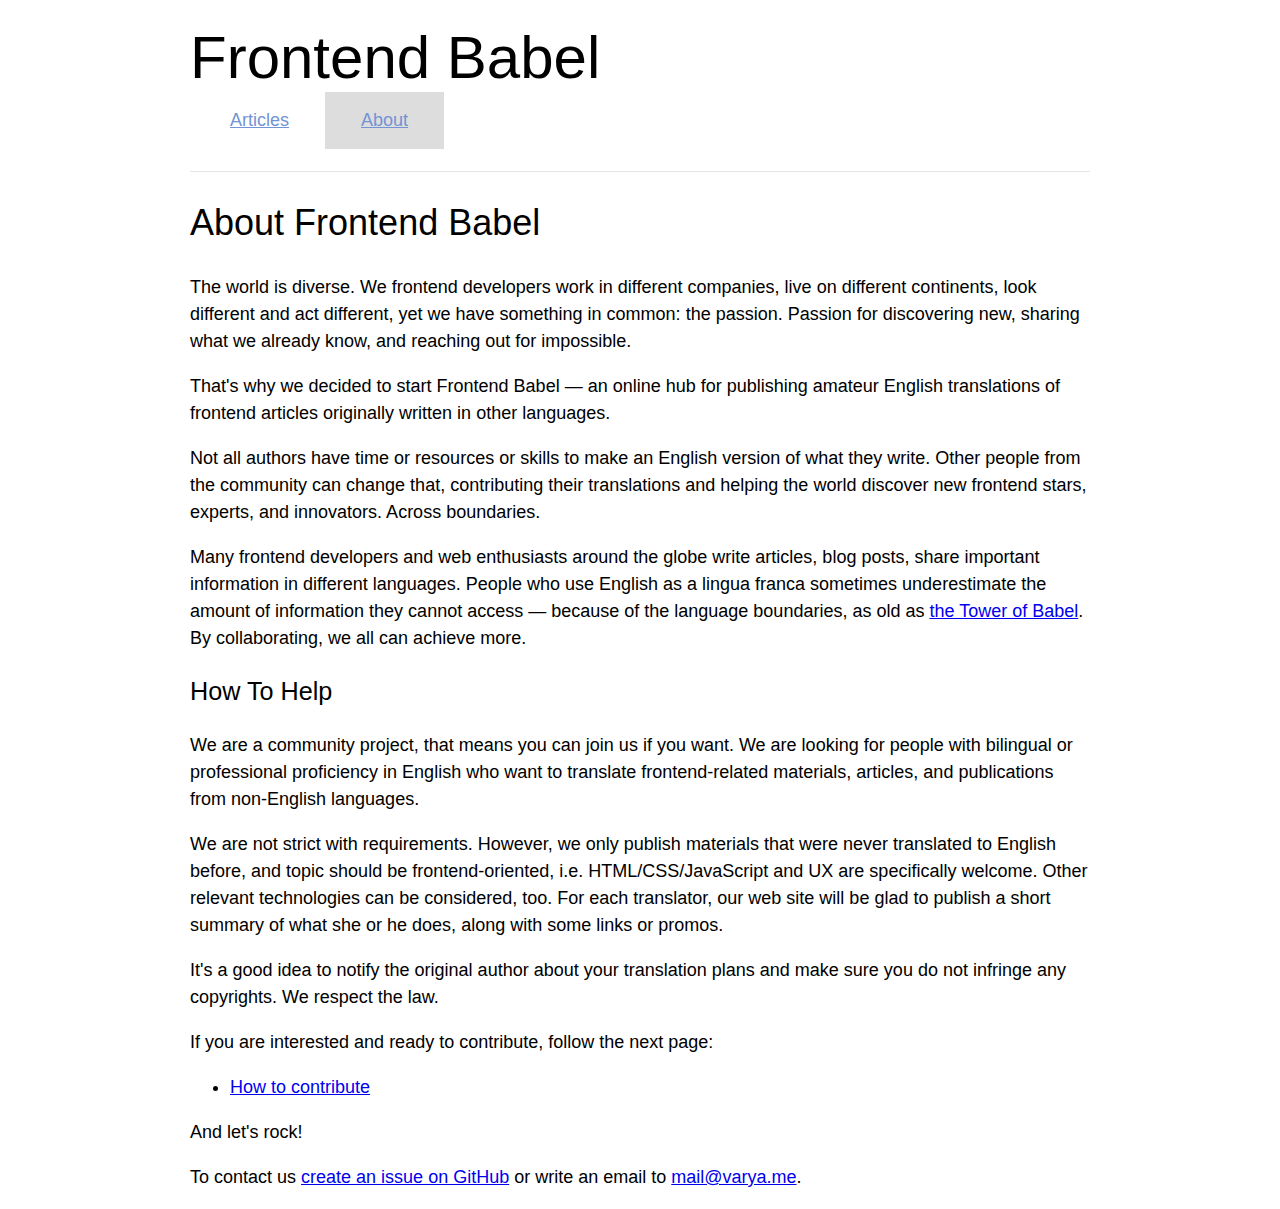
<file: about/index.html>
<!DOCTYPE html>
<html>
<head>
    <meta charset="utf-8"/>
    <title>About — Frontend Babel</title>
    <link rel="stylesheet" type="text/css" href="/desktop.bundles/index/index.min.css">
    <link rel="alternate" type="application/rss+xml" title="RSS" href="/rss.xml" />
    <link rel="shortcut icon" href="/favicon.ico" type="image/x-icon">
    <link rel="icon" href="/favicon.ico" type="image/x-icon">
</head>
<body class="page">
    <header class="header">
        <div class="logo">Frontend Babel</div>
        <ul class="site-menu">
        
            <li class="site-menu__item ">
                <a class="link" href="/">Articles</a>
            </li>
        
            <li class="site-menu__item site-menu__item_current">
                <a class="link" href="/about">About</a>
            </li>
        
        </ul>
    </header>
    <div class="content">
        <h1 class="text-header text-header_lvl_1" id="about-frontend-babel"><a href="#about-frontend-babel" class="text-header__anchor">About Frontend Babel</a></h1><p class="text__p">The world is diverse. We frontend developers work in different companies, live on different continents, look different
and act different, yet we have something in common: <strong>the passion</strong>. Passion for discovering new, sharing what we
already know, and reaching out for impossible.</p><p class="text__p">That&#39;s why we decided to start <strong>Frontend Babel</strong> — an online hub for publishing amateur English translations of
frontend articles originally written in other languages.</p><p class="text__p">Not all authors have time or resources or skills to make an English version of what they write. Other people from the
community can change that, contributing their translations and helping the world discover new frontend stars, experts,
and innovators. Across boundaries.</p><p class="text__p">Many frontend developers and web enthusiasts around the globe write articles, blog posts, share important information
in different languages. People who use English as a lingua franca sometimes underestimate the amount of information
they cannot access — because of the language boundaries, as old as
<a href="http://en.wikipedia.org/wiki/Tower_of_Babel">the Tower of Babel</a>. By collaborating, we all can achieve more.</p><h2 class="text-header text-header_lvl_2" id="how-to-help"><a href="#how-to-help" class="text-header__anchor">How To Help</a></h2><p class="text__p">We are a community project, that means you can join us if you want. We are looking for people with bilingual or
professional proficiency in English who want to translate frontend-related materials, articles, and publications
from non-English languages.</p><p class="text__p">We are not strict with requirements. However, we only publish materials that were never translated to English before,
and topic should be frontend-oriented, i.e. HTML/CSS/JavaScript and UX are specifically welcome. Other relevant
technologies can be considered, too. For each translator, our web site will be glad to publish a short summary of
what she or he does, along with some links or promos.</p><p class="text__p">It&#39;s a good idea to notify the original author about your translation plans and make sure you do not infringe any
copyrights. We respect the law.</p><p class="text__p">If you are interested and ready to contribute, follow the next page:</p><ul>
<li><a href="/how-to-contribute">How to contribute</a></li>
</ul>
<p class="text__p">And let&#39;s rock!</p><p class="text__p">To contact us <a href="https://github.com/frontendbabel/frontendbabel.github.com/issues/new">create an issue on GitHub</a>
or write an email to <a href="mailto:mail@varya.me">mail@varya.me</a>.</p>
    </div>
    <script src="/desktop.bundles/index/index.min.js"></script>
    <script>
    (function(i,s,o,g,r,a,m){i['GoogleAnalyticsObject']=r;i[r]=i[r]||function(){
    (i[r].q=i[r].q||[]).push(arguments)},i[r].l=1*new Date();a=s.createElement(o),
    m=s.getElementsByTagName(o)[0];a.async=1;a.src=g;m.parentNode.insertBefore(a,m)
    })(window,document,'script','//www.google-analytics.com/analytics.js','ga');

    ga('create', 'UA-52228839-1', 'frontendbabel.info');
    ga('send', 'pageview');

    </script>
</body>
</html>
</file>
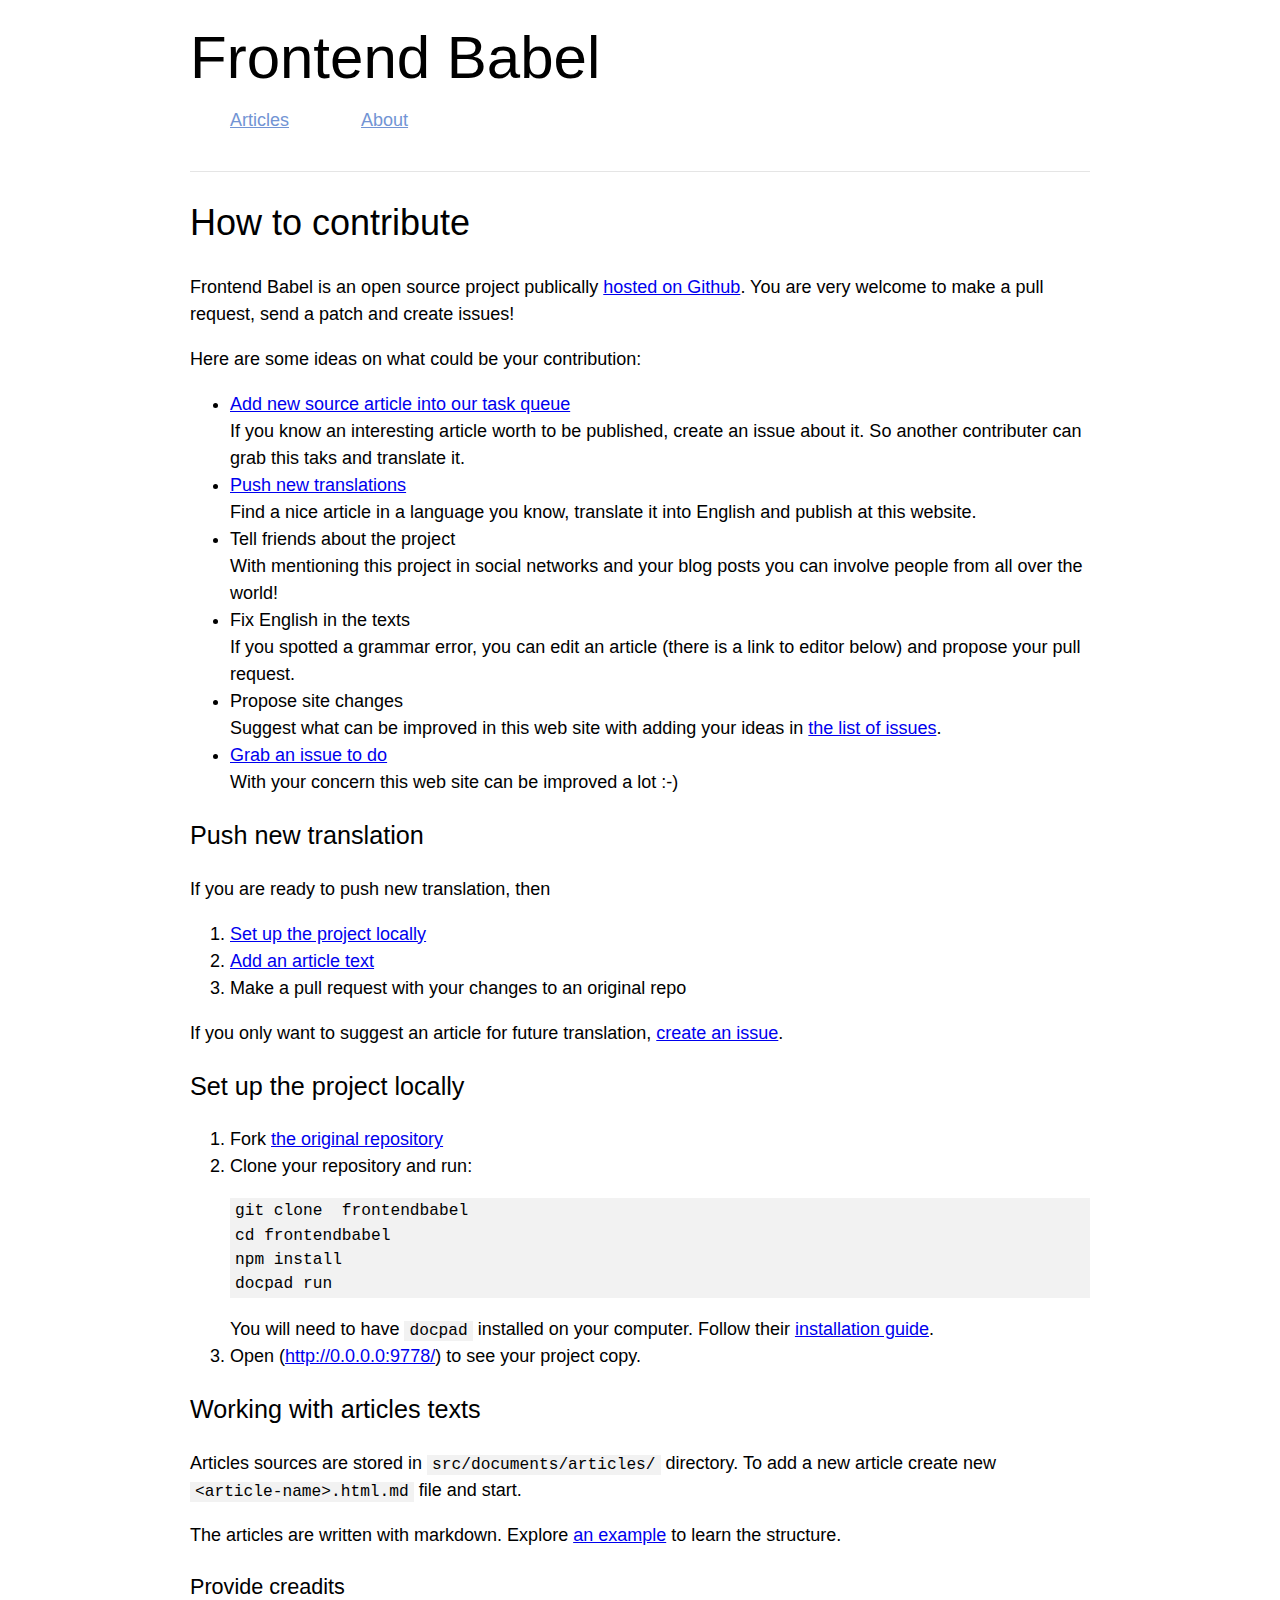
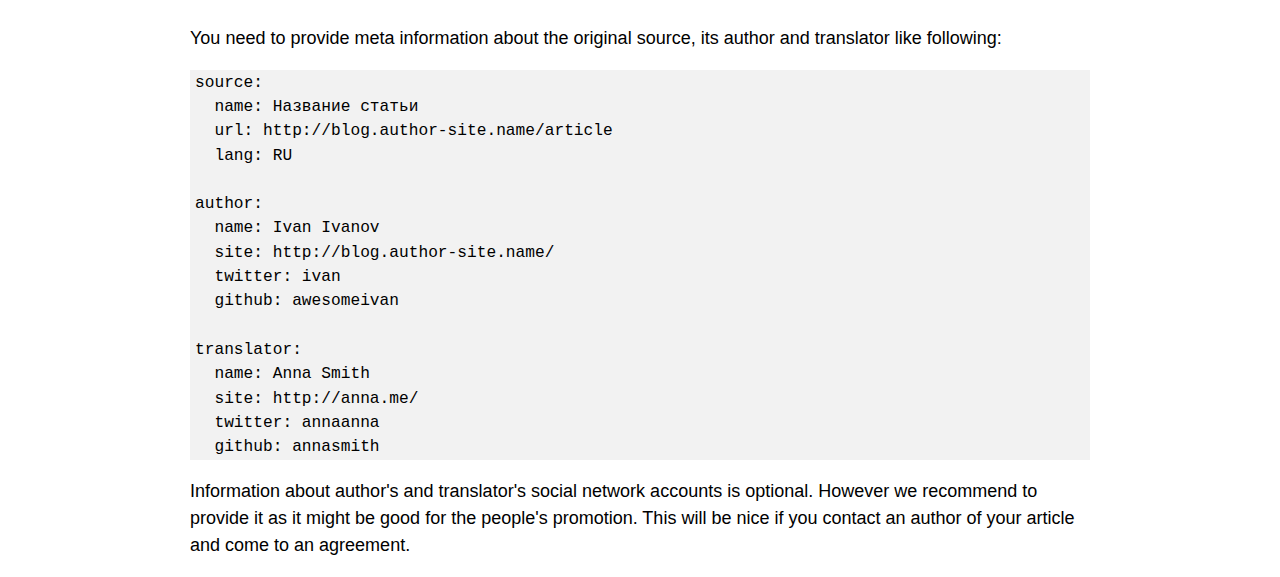
<file: how-to-contribute/index.html>
<!DOCTYPE html>
<html>
<head>
    <meta charset="utf-8"/>
    <title>How to contribute — Frontend Babel</title>
    <link rel="stylesheet" type="text/css" href="/desktop.bundles/index/index.min.css">
    <link rel="alternate" type="application/rss+xml" title="RSS" href="/rss.xml" />
    <link rel="shortcut icon" href="/favicon.ico" type="image/x-icon">
    <link rel="icon" href="/favicon.ico" type="image/x-icon">
</head>
<body class="page">
    <header class="header">
        <div class="logo">Frontend Babel</div>
        <ul class="site-menu">
        
            <li class="site-menu__item ">
                <a class="link" href="/">Articles</a>
            </li>
        
            <li class="site-menu__item ">
                <a class="link" href="/about">About</a>
            </li>
        
        </ul>
    </header>
    <div class="content">
        <h1 class="text-header text-header_lvl_1" id="how-to-contribute"><a href="#how-to-contribute" class="text-header__anchor">How to contribute</a></h1><p class="text__p"><strong>Frontend Babel</strong> is an open source project publically
<a href="https://github.com/frontendbabel/frontendbabel.github.com">hosted on Github</a>.
You are very welcome to make a pull request, send a patch and create issues!</p><p class="text__p">Here are some ideas on what could be your contribution:</p><ul>
<li><a href="https://github.com/frontendbabel/frontendbabel.github.com/issues/new">Add new source article into our task
queue</a><br/>
If you know an interesting article worth to be published, create an issue about it. So another
contributer can grab this taks and translate it.</li>
<li><a href="#push-new-translation">Push new translations</a><br/>
Find a nice article in a language you know, translate it into English and publish at this website.</li>
<li><strong>Tell friends about the project</strong><br/>
With mentioning this project in social networks and your blog posts you can involve people from
all over the world!</li>
<li>Fix English in the texts<br/>
If you spotted a grammar error, you can edit an article (there is a link to editor below) and propose
your pull request.</li>
<li>Propose site changes<br/>
Suggest what can be improved in this web site with adding your ideas in <a href="https://github.com/frontendbabel/frontendbabel.github.com/issues?labels=%40+Translation&amp;state=open">the list of
issues</a>.</li>
<li><a href="https://github.com/frontendbabel/frontendbabel.github.com/issues?labels=&amp;page=1&amp;state=open">Grab an issue to do</a><br/>
With your concern this web site can be improved a lot :-)</li>
</ul>
<h2 class="text-header text-header_lvl_2" id="push-new-translation"><a href="#push-new-translation" class="text-header__anchor">Push new translation</a></h2><p class="text__p">If you are ready to push new translation, then</p><ol>
<li><a href="#set-up-the-project-locally">Set up the project locally</a></li>
<li><a href="#workign-with-articles-texts">Add an article text</a></li>
<li>Make a pull request with your changes to an original repo</li>
</ol>
<p class="text__p">If you only want to suggest an article for future translation,
<a href="https://github.com/frontendbabel/frontendbabel.github.com/issues/new">create an issue</a>.</p><h2 class="text-header text-header_lvl_2" id="set-up-the-project-locally"><a href="#set-up-the-project-locally" class="text-header__anchor">Set up the project locally</a></h2><ol>
<li>Fork <a href="https://github.com/frontendbabel/frontendbabel.github.com">the original repository</a></li>
<li>Clone your repository and run:<pre class="highlight i-bem" data-bem='{ "highlight": { "lang": "bash"} }'><code>git clone <your-fork-adress> frontendbabel
cd frontendbabel
npm install
docpad run</code></pre>You will need to have <code>docpad</code> installed on your computer. Follow their <a href="http://docpad.org/docs/install">installation
guide</a>.</li>
<li>Open (<a href="http://0.0.0.0:9778/">http://0.0.0.0:9778/</a>) to see your project copy.</li>
</ol>
<h2 class="text-header text-header_lvl_2" id="working-with-articles-texts"><a href="#working-with-articles-texts" class="text-header__anchor">Working with articles texts</a></h2><p class="text__p">Articles sources are stored in <code>src/documents/articles/</code> directory. To add a new article
create new <code>&lt;article-name&gt;.html.md</code> file and start.</p><p class="text__p">The articles are written with markdown. Explore <a href="https://github.com/frontendbabel/frontendbabel.github.com/blob/source/src/documents/articles/graphical-interface.html.md">an
example</a>
to learn the structure.</p><h3 class="text-header text-header_lvl_3" id="provide-creadits"><a href="#provide-creadits" class="text-header__anchor">Provide creadits</a></h3><p class="text__p">You need to provide meta information about the original source, its author and translator like following:</p><pre class="highlight i-bem" data-bem='{ "highlight": { "lang": "md"} }'><code>source:
  name: Название статьи
  url: http://blog.author-site.name/article
  lang: RU

author:
  name: Ivan Ivanov
  site: http://blog.author-site.name/
  twitter: ivan
  github: awesomeivan

translator:
  name: Anna Smith
  site: http://anna.me/
  twitter: annaanna
  github: annasmith</code></pre><p class="text__p">Information about author&#39;s and translator&#39;s social network accounts is optional. However we recommend to provide it
as it might be good for the people&#39;s promotion. This will be nice if you contact an author of your article and come to
an agreement.</p>
    </div>
    <script src="/desktop.bundles/index/index.min.js"></script>
    <script>
    (function(i,s,o,g,r,a,m){i['GoogleAnalyticsObject']=r;i[r]=i[r]||function(){
    (i[r].q=i[r].q||[]).push(arguments)},i[r].l=1*new Date();a=s.createElement(o),
    m=s.getElementsByTagName(o)[0];a.async=1;a.src=g;m.parentNode.insertBefore(a,m)
    })(window,document,'script','//www.google-analytics.com/analytics.js','ga');

    ga('create', 'UA-52228839-1', 'frontendbabel.info');
    ga('send', 'pageview');

    </script>
</body>
</html>
</file>
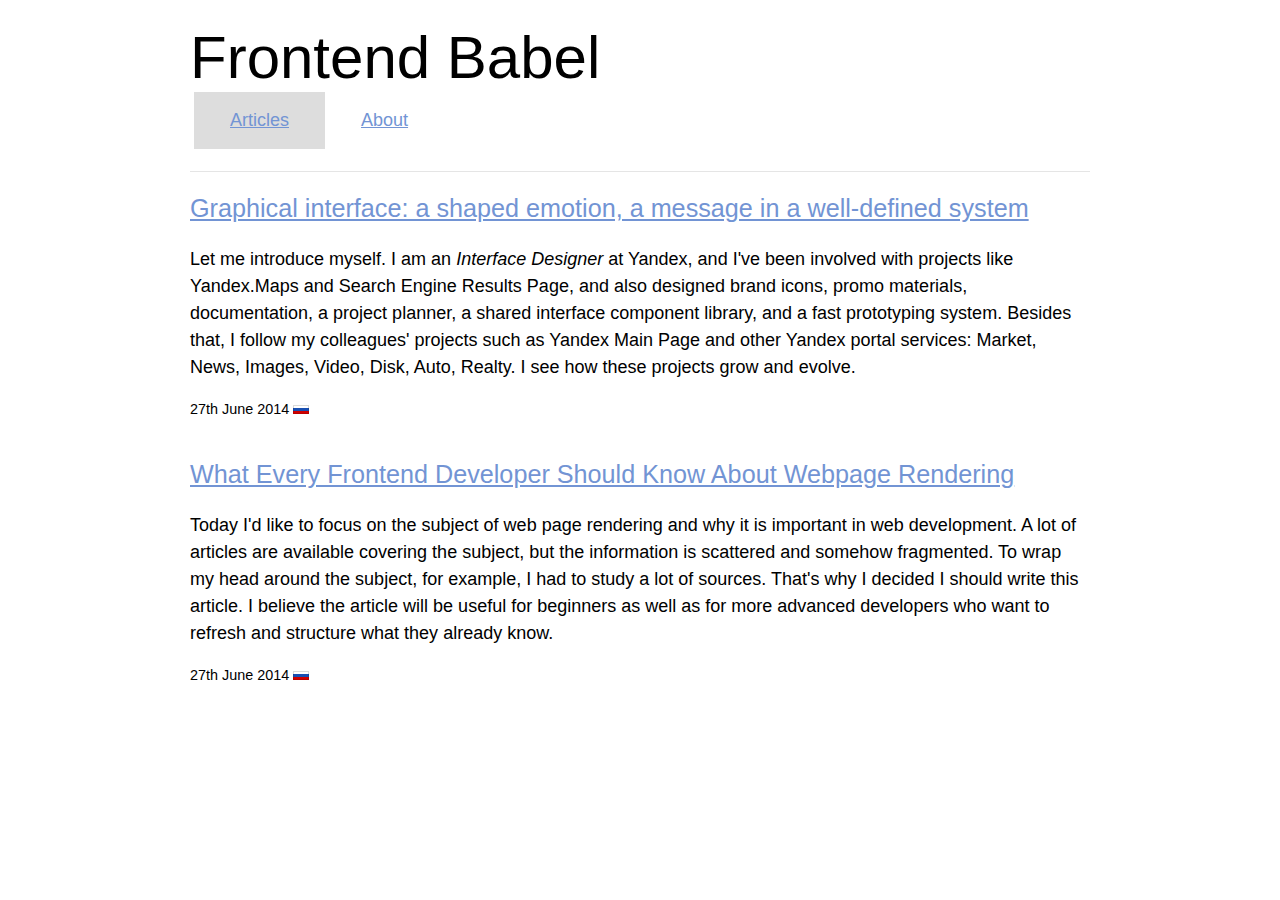
<file: pages/index.html>
<!DOCTYPE html>
<html>
	<head>
		<title>Articles</title>
		<meta http-equiv="REFRESH" content="0;url=/">
		<link rel="canonical" href="/" />
	</head>
	<body>
		This page has moved. You will be automatically redirected to its new location. If you aren't forwarded to the new page, <a href="/">click here</a>.
	</body>
</html>
</file>
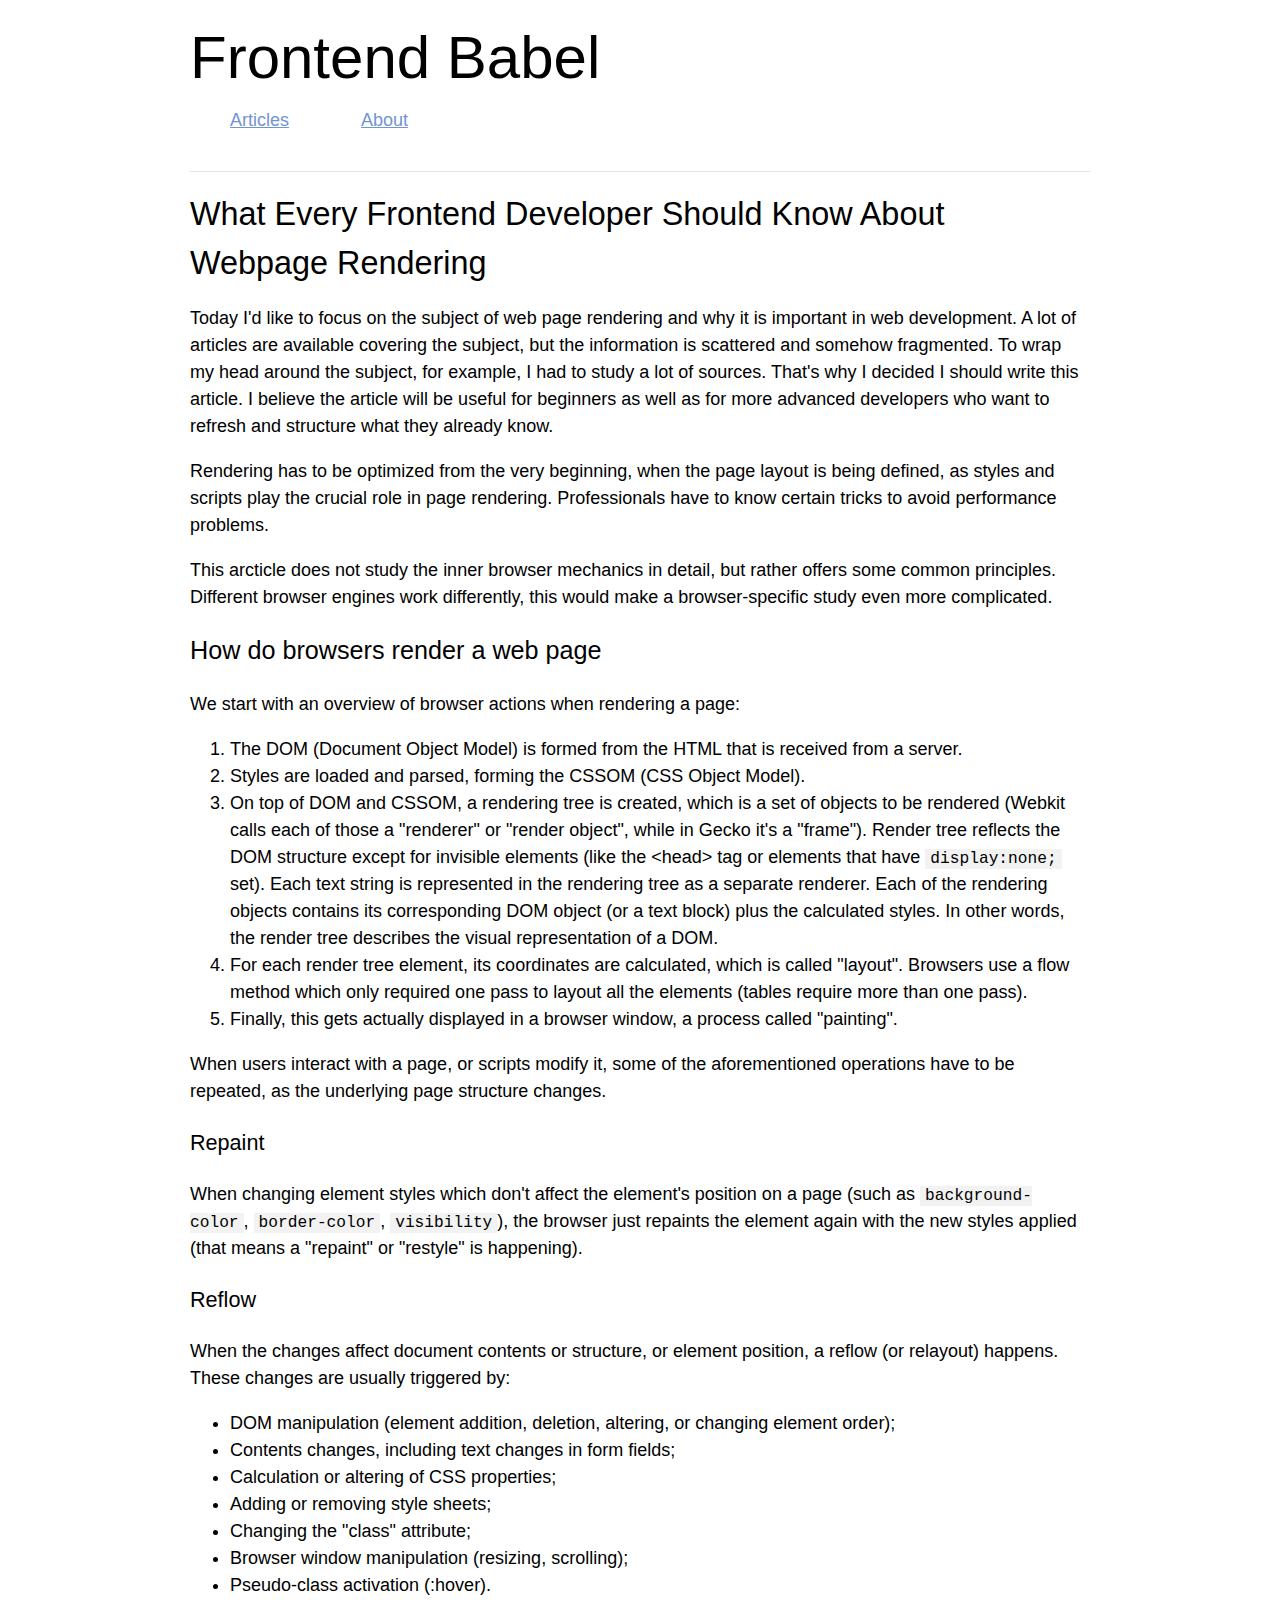
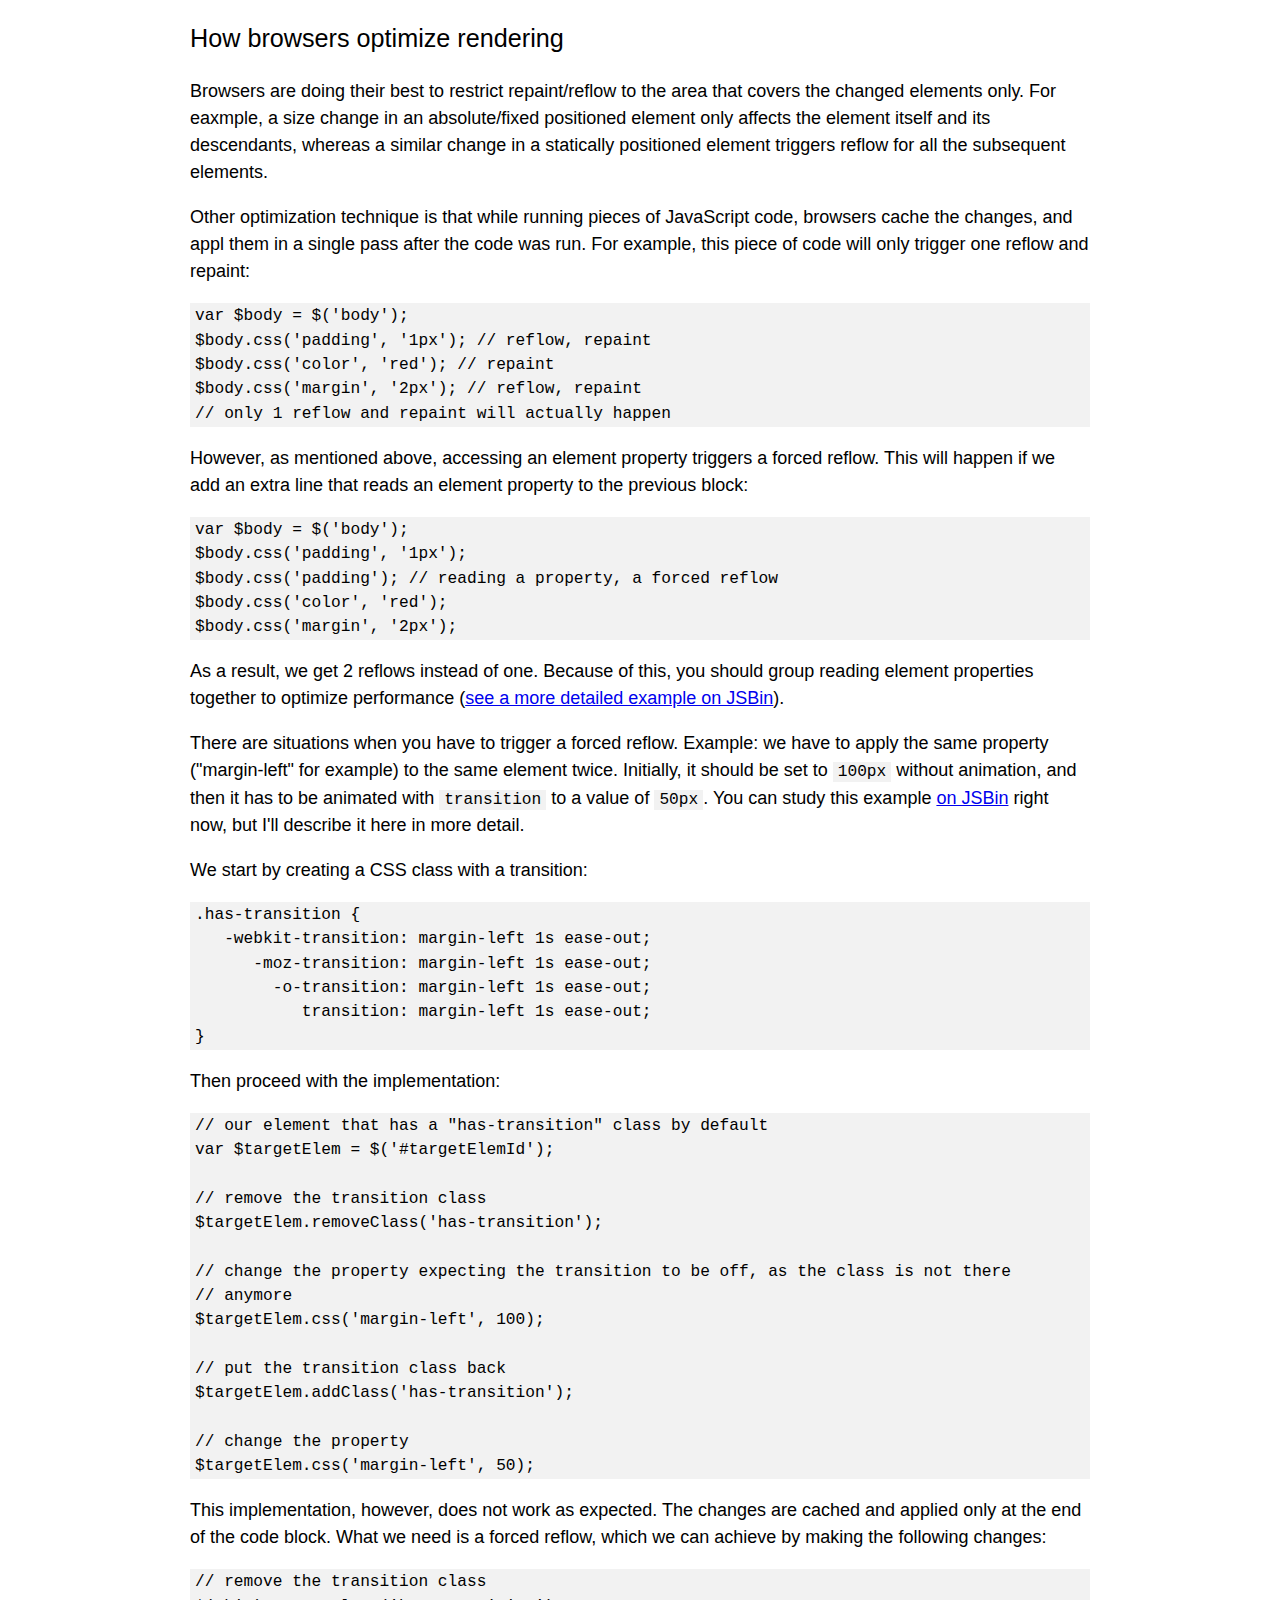
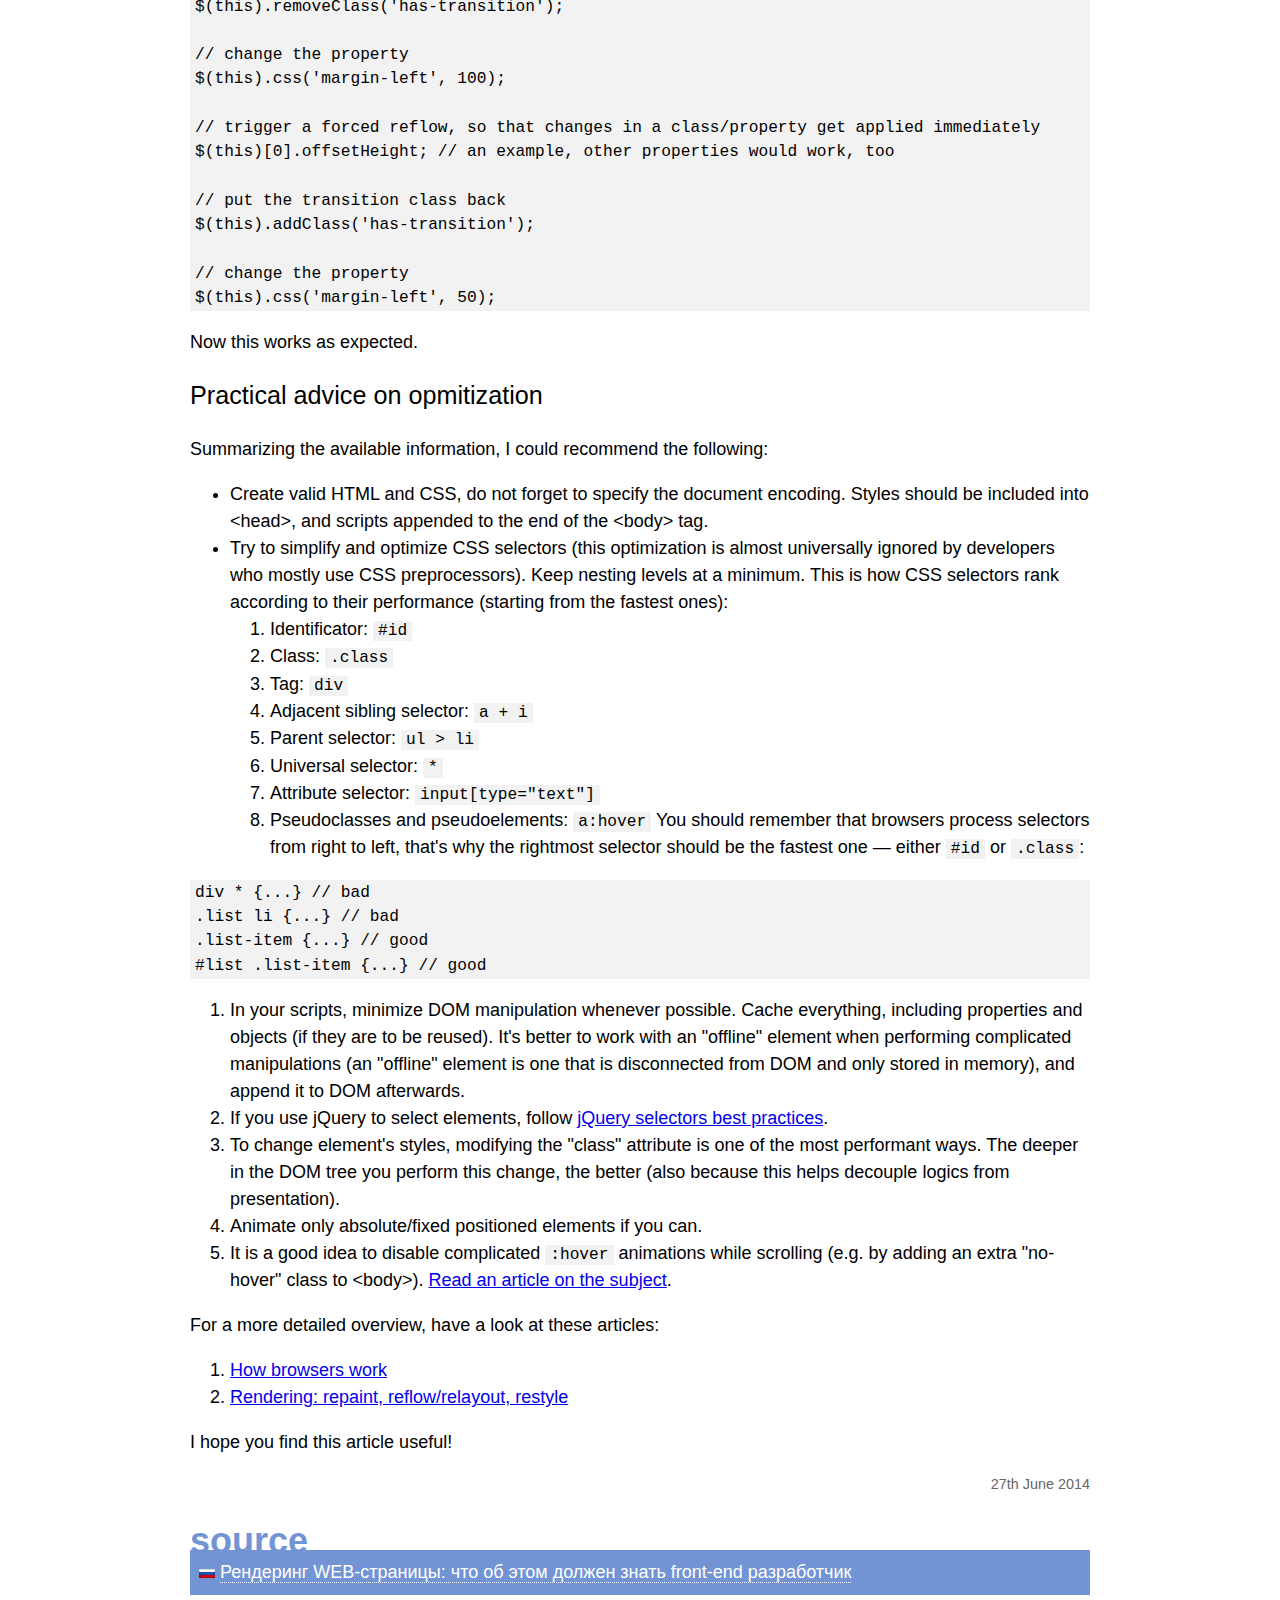
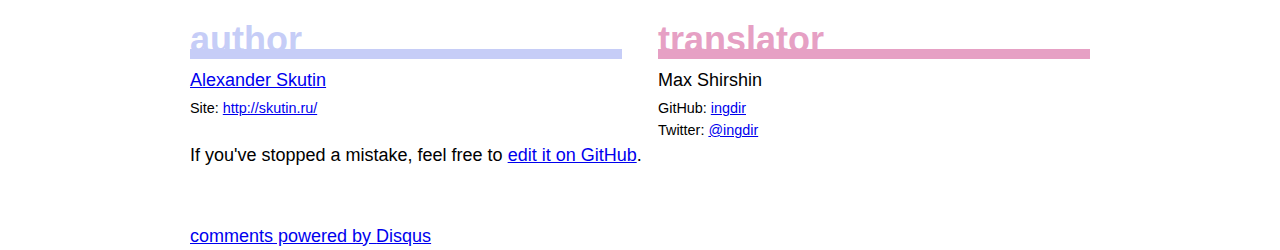
<file: articles/webpage-rendering-101/index.html>
<!DOCTYPE html>
<html>
<head>
    <meta charset="utf-8"/>
    <title>What Every Frontend Developer Should Know About Webpage Rendering — Frontend Babel</title>
    <link rel="stylesheet" type="text/css" href="/desktop.bundles/index/index.min.css">
    <link rel="alternate" type="application/rss+xml" title="RSS" href="/rss.xml" />
    <link rel="shortcut icon" href="/favicon.ico" type="image/x-icon">
    <link rel="icon" href="/favicon.ico" type="image/x-icon">
</head>
<body class="page">
    <header class="header">
        <div class="logo">Frontend Babel</div>
        <ul class="site-menu">
        
            <li class="site-menu__item ">
                <a class="link" href="/">Articles</a>
            </li>
        
            <li class="site-menu__item ">
                <a class="link" href="/about">About</a>
            </li>
        
        </ul>
    </header>
    <div class="content">
        <article class="article">
<h1 class="page__title">What Every Frontend Developer Should Know About Webpage Rendering</h1>
<div class="article__text text">
    <p class="text__p">Today I&#39;d like to focus on the subject of web page rendering and why it is important in web development. A lot of articles are available covering the subject, but the information is scattered and somehow fragmented. To wrap my head around the subject, for example, I had to study a lot of sources. That&#39;s why I decided I should write this article. I believe the article will be useful for beginners as well as for more advanced developers who want to refresh and structure what they already know.</p><!-- cut -->

<p class="text__p">Rendering has to be optimized from the very beginning, when the page layout is being defined, as styles and scripts play the crucial role in page rendering. Professionals have to know certain tricks to avoid performance problems.</p><p class="text__p">This arcticle does not study the inner browser mechanics in detail, but rather offers some common principles. Different browser engines work differently, this would make a browser-specific study even more complicated.</p><h2 class="text-header text-header_lvl_2" id="how-do-browsers-render-a-web-page"><a href="#how-do-browsers-render-a-web-page" class="text-header__anchor">How do browsers render a web page</a></h2><p class="text__p">We start with an overview of browser actions when rendering a page:</p><ol>
<li>The DOM (Document Object Model) is formed from the HTML that is received from a server.</li>
<li>Styles are loaded and parsed, forming the CSSOM (CSS Object Model).</li>
<li>On top of DOM and CSSOM, a rendering tree is created, which is a set of objects to be rendered (Webkit calls each of those a &quot;renderer&quot; or &quot;render object&quot;, while in Gecko it&#39;s a &quot;frame&quot;). Render tree reflects the DOM structure except for invisible elements (like the &lt;head&gt; tag or elements that have <code>display:none;</code> set). Each text string is represented in the rendering tree as a separate renderer. Each of the rendering objects contains its corresponding DOM object (or a text block) plus the calculated styles. In other words, the render tree describes the visual representation of a DOM.</li>
<li>For each render tree element, its coordinates are calculated, which is called &quot;layout&quot;. Browsers use a flow method which only required one pass to layout all the elements (tables require more than one pass).</li>
<li>Finally, this gets actually displayed in a browser window, a process called &quot;painting&quot;.</li>
</ol>
<p class="text__p">When users interact with a page, or scripts modify it, some of the aforementioned operations have to be repeated, as the underlying page structure changes.</p><h3 class="text-header text-header_lvl_3" id="repaint"><a href="#repaint" class="text-header__anchor">Repaint</a></h3><p class="text__p">When changing element styles which don&#39;t affect the element&#39;s position on a page (such as <code>background-color</code>, <code>border-color</code>, <code>visibility</code>), the browser just repaints the element again with the new styles applied (that means a &quot;repaint&quot; or &quot;restyle&quot; is happening).</p><h3 class="text-header text-header_lvl_3" id="reflow"><a href="#reflow" class="text-header__anchor">Reflow</a></h3><p class="text__p">When the changes affect document contents or structure, or element position, a reflow (or relayout) happens. These changes are usually triggered by:</p><ul>
<li>DOM manipulation (element addition, deletion, altering, or changing element order);</li>
<li>Contents changes, including text changes in form fields;</li>
<li>Calculation or altering of CSS properties;</li>
<li>Adding or removing style sheets;</li>
<li>Changing the &quot;class&quot; attribute;</li>
<li>Browser window manipulation (resizing, scrolling);</li>
<li>Pseudo-class activation (:hover).</li>
</ul>
<h2 class="text-header text-header_lvl_2" id="how-browsers-optimize-rendering"><a href="#how-browsers-optimize-rendering" class="text-header__anchor">How browsers optimize rendering</a></h2><p class="text__p">Browsers are doing their best to restrict repaint/reflow to the area that covers the changed elements only. For eaxmple, a size change in an absolute/fixed positioned element only affects the element itself and its descendants, whereas a similar change in a statically positioned element triggers reflow for all the subsequent elements.</p><p class="text__p">Other optimization technique is that while running pieces of JavaScript code, browsers cache the changes, and appl them in a single pass after the code was run. For example, this piece of code will only trigger one reflow and repaint:</p><pre class="highlight i-bem" data-bem='{ "highlight": { "lang": "js"} }'><code>var $body = $('body');
$body.css('padding', '1px'); // reflow, repaint
$body.css('color', 'red'); // repaint
$body.css('margin', '2px'); // reflow, repaint
// only 1 reflow and repaint will actually happen</code></pre><p class="text__p">However, as mentioned above, accessing an element property triggers a forced reflow. This will happen if we add an extra line that reads an element property to the previous block:</p><pre class="highlight i-bem" data-bem='{ "highlight": { "lang": "js"} }'><code>var $body = $('body');
$body.css('padding', '1px');
$body.css('padding'); // reading a property, a forced reflow
$body.css('color', 'red');
$body.css('margin', '2px');</code></pre><p class="text__p">As a result, we get 2 reflows instead of one. Because of this, you should group reading element properties together to optimize performance (<a href="http://jsbin.com/duhah/2/edit">see a more detailed example on JSBin</a>).</p><p class="text__p">There are situations when you have to trigger a forced reflow. Example: we have to apply the same property (&quot;margin-left&quot; for example) to the same element twice. Initially, it should be set to <code>100px</code> without animation, and then it has to be animated with <code>transition</code> to a value of <code>50px</code>. You can study this example <a href="http://jsbin.com/qutev/1/edit">on JSBin</a> right now, but I&#39;ll describe it here in more detail.</p><p class="text__p">We start by creating a CSS class with a transition:</p><pre class="highlight i-bem" data-bem='{ "highlight": { "lang": "css"} }'><code>.has-transition {
   -webkit-transition: margin-left 1s ease-out;
      -moz-transition: margin-left 1s ease-out;
        -o-transition: margin-left 1s ease-out;
           transition: margin-left 1s ease-out;
}</code></pre><p class="text__p">Then proceed with the implementation:</p><pre class="highlight i-bem" data-bem='{ "highlight": { "lang": "js"} }'><code>// our element that has a "has-transition" class by default
var $targetElem = $('#targetElemId');

// remove the transition class
$targetElem.removeClass('has-transition');

// change the property expecting the transition to be off, as the class is not there
// anymore
$targetElem.css('margin-left', 100);

// put the transition class back
$targetElem.addClass('has-transition');

// change the property
$targetElem.css('margin-left', 50);</code></pre><p class="text__p">This implementation, however, does not work as expected. The changes are cached and applied only at the end of the code block. What we need is a forced reflow, which we can achieve by making the following changes:</p><pre class="highlight i-bem" data-bem='{ "highlight": { "lang": "js"} }'><code>// remove the transition class
$(this).removeClass('has-transition');

// change the property
$(this).css('margin-left', 100);

// trigger a forced reflow, so that changes in a class/property get applied immediately
$(this)[0].offsetHeight; // an example, other properties would work, too

// put the transition class back
$(this).addClass('has-transition');

// change the property
$(this).css('margin-left', 50);</code></pre><p class="text__p">Now this works as expected.</p><h2 class="text-header text-header_lvl_2" id="practical-advice-on-opmitization"><a href="#practical-advice-on-opmitization" class="text-header__anchor">Practical advice on opmitization</a></h2><p class="text__p">Summarizing the available information, I could recommend the following:</p><ul>
<li>Create valid HTML and CSS, do not forget to specify the document encoding. Styles should be included into &lt;head&gt;, and scripts appended to the end of the &lt;body&gt; tag.</li>
<li>Try to simplify and optimize CSS selectors (this optimization is almost universally ignored by developers who mostly use CSS preprocessors). Keep nesting levels at a minimum. This is how CSS selectors rank according to their performance (starting from the fastest ones):<ol>
<li>Identificator: <code>#id</code></li>
<li>Class: <code>.class</code></li>
<li>Tag: <code>div</code></li>
<li>Adjacent sibling selector: <code>a + i</code></li>
<li>Parent selector: <code>ul &gt; li</code></li>
<li>Universal selector: <code>*</code></li>
<li>Attribute selector: <code>input[type=&quot;text&quot;]</code></li>
<li>Pseudoclasses and pseudoelements: <code>a:hover</code>
You should remember that browsers process selectors from right to left, that&#39;s why the rightmost selector should be the fastest one — either <code>#id</code> or <code>.class</code>:</li>
</ol>
</li>
</ul>
<pre class="highlight i-bem" data-bem='{ "highlight": { "lang": "css"} }'><code>div * {...} // bad
.list li {...} // bad
.list-item {...} // good
#list .list-item {...} // good</code></pre><ol>
<li>In your scripts, minimize DOM manipulation whenever possible. Cache everything, including properties and objects (if they are to be reused). It&#39;s better to work with an &quot;offline&quot; element when performing complicated manipulations (an &quot;offline&quot; element is one that is disconnected from DOM and only stored in memory), and append it to DOM afterwards.</li>
<li>If you use jQuery to select elements, follow <a href="http://learn.jquery.com/performance/optimize-selectors/">jQuery selectors best practices</a>.</li>
<li>To change element&#39;s styles, modifying the &quot;class&quot; attribute is one of the most performant ways. The deeper in the DOM tree you perform this change, the better (also because this helps decouple logics from presentation).</li>
<li>Animate only absolute/fixed positioned elements if you can.</li>
<li>It is a good idea to disable complicated <code>:hover</code> animations while scrolling (e.g. by adding an extra &quot;no-hover&quot; class to &lt;body&gt;). <a href="http://habrahabr.ru/post/204238/">Read an article on the subject</a>.</li>
</ol>
<p class="text__p">For a more detailed overview, have a look at these articles:</p><ol>
<li><a href="http://taligarsiel.com/Projects/howbrowserswork1.htm">How browsers work</a></li>
<li><a href="http://www.phpied.com/rendering-repaint-reflowrelayout-restyle/">Rendering: repaint, reflow/relayout, restyle</a></li>
</ol>
<p class="text__p">I hope you find this article useful!</p>
    <div class="article__date">
        27th June 2014
    </div>
</div>
<div class="article-source">
    
        <i class="article-source__flag flag-RU"></i>
    
    <a class="link article-source__link" href="http://habrahabr.ru/post/224187/">
        Рендеринг WEB-страницы: что об этом должен знать front-end разработчик
    </a>
</div>
<div class="credits">
    <div class="credits__author user">
        <dl class="credits__name">
            <dt class="credits__var">Author:</dt>
            <dd class="credits__val">
                
                    <a href="http://skutin.ru/">
                        Alexander Skutin
                    </a>
                
            </dd>
        </dl>
        
        
        
            <dl class="credits__site">
                <dt class="credits__var">Site:</dt>
                <dd class="credits__val">
                    <a href="http://skutin.ru/">
                        http://skutin.ru/
                    </a>
                </dd>
            </dl>
        
    </div>
    <div class="credits__translator user">
        <dl class="credits__name">
            <dt class="credits__var">Translator:</dt>
            <dd class="credits__val">
                
                    Max Shirshin
                
            </dd>
        </dl>
        
            <dl class="credits__github">
                <dt class="credits__var">GitHub:</dt>
                <dd class="credits__val">
                    <a href="https://github.com/ingdir">
                        ingdir
                    </a>
                </dd>
            </dl>
        
        
            <dl class="credits__twitter">
                <dt class="credits__var">Twitter:</dt>
                <dd class="credits__val">
                    <a href="https://twitter.com/ingdir">
                        @ingdir
                    </a>
                </dd>
            </dl>
        
        
    </div>
</div>
</article>
<div>
If you've stopped a mistake, feel free to
<a href="https://github.com/frontendbabel/frontendbabel.github.com/edit/source/src/documents/articles/webpage-rendering-101.html.md">edit it on GitHub</a>.
</div>
<comments class="comments">
<div id="disqus_thread"></div>
<script>
	(function(){
		window.disqus_shortname = 'frontendbabel';
		window.disqus_developer = '1';
		window.disqus_url = 'http://localhost:9778/articles/webpage-rendering-101';
		window.disqus_identifier = 'articles-webpage-rendering-101';
		window.disqus_title = 'What Every Frontend Developer Should Know About Webpage Rendering';
		if ( window.DISQUS ) {
			return DISQUS.reset({
				reload: true,
				config: function () {
					this.page.identifier = window.disqus_identifier;
					this.page.url = window.disqus_url;
					this.page.title = window.disqus_title;
				}
			});
		}
		else {
		  var dsq = document.createElement('script'); dsq.type = 'text/javascript'; dsq.async = true;
		  dsq.src = 'http://' + disqus_shortname + '.disqus.com/embed.js';
		  (document.getElementsByTagName('head')[0] || document.getElementsByTagName('body')[0]).appendChild(dsq);
		}
	})();
</script>
<noscript>Please enable JavaScript to view the <a href="http://disqus.com/?ref_noscript">comments powered by Disqus.</a></noscript>
<a href="http://disqus.com" class="dsq-brlink">comments powered by <span class="logo-disqus">Disqus</span></a>
</comments>
    </div>
    <script src="/desktop.bundles/index/index.min.js"></script>
    <script>
    (function(i,s,o,g,r,a,m){i['GoogleAnalyticsObject']=r;i[r]=i[r]||function(){
    (i[r].q=i[r].q||[]).push(arguments)},i[r].l=1*new Date();a=s.createElement(o),
    m=s.getElementsByTagName(o)[0];a.async=1;a.src=g;m.parentNode.insertBefore(a,m)
    })(window,document,'script','//www.google-analytics.com/analytics.js','ga');

    ga('create', 'UA-52228839-1', 'frontendbabel.info');
    ga('send', 'pageview');

    </script>
</body>
</html>
</file>
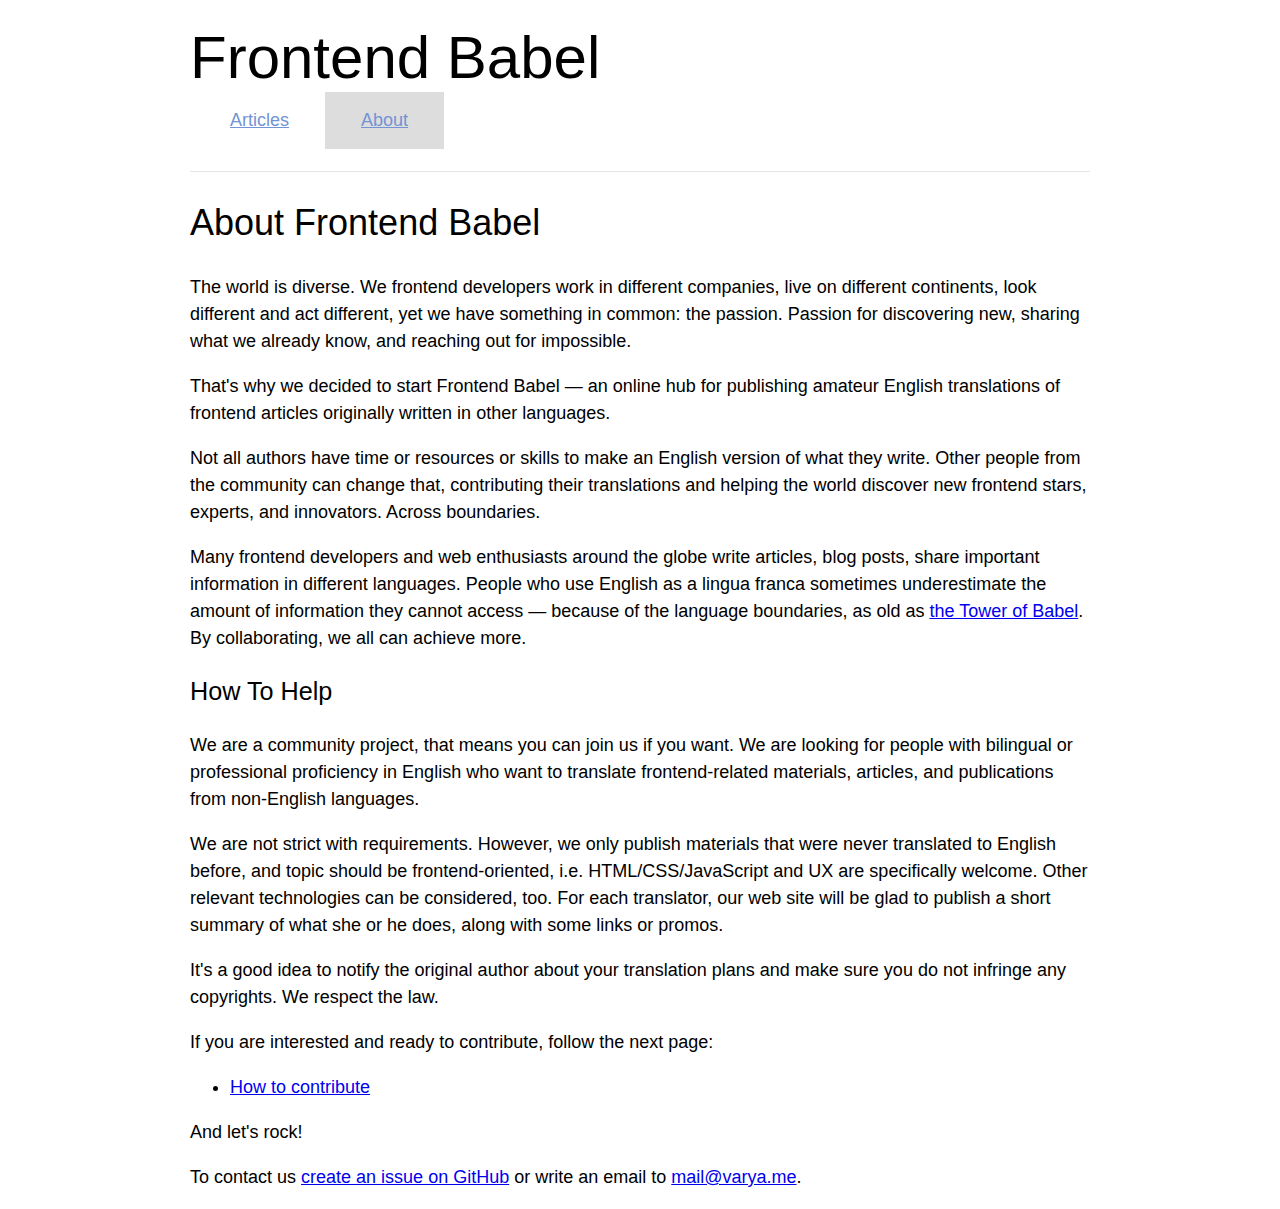
<file: pages/about/index.html>
<!DOCTYPE html>
<html>
	<head>
		<title>About</title>
		<meta http-equiv="REFRESH" content="0;url=/about">
		<link rel="canonical" href="/about" />
	</head>
	<body>
		This page has moved. You will be automatically redirected to its new location. If you aren't forwarded to the new page, <a href="/about">click here</a>.
	</body>
</html>
</file>
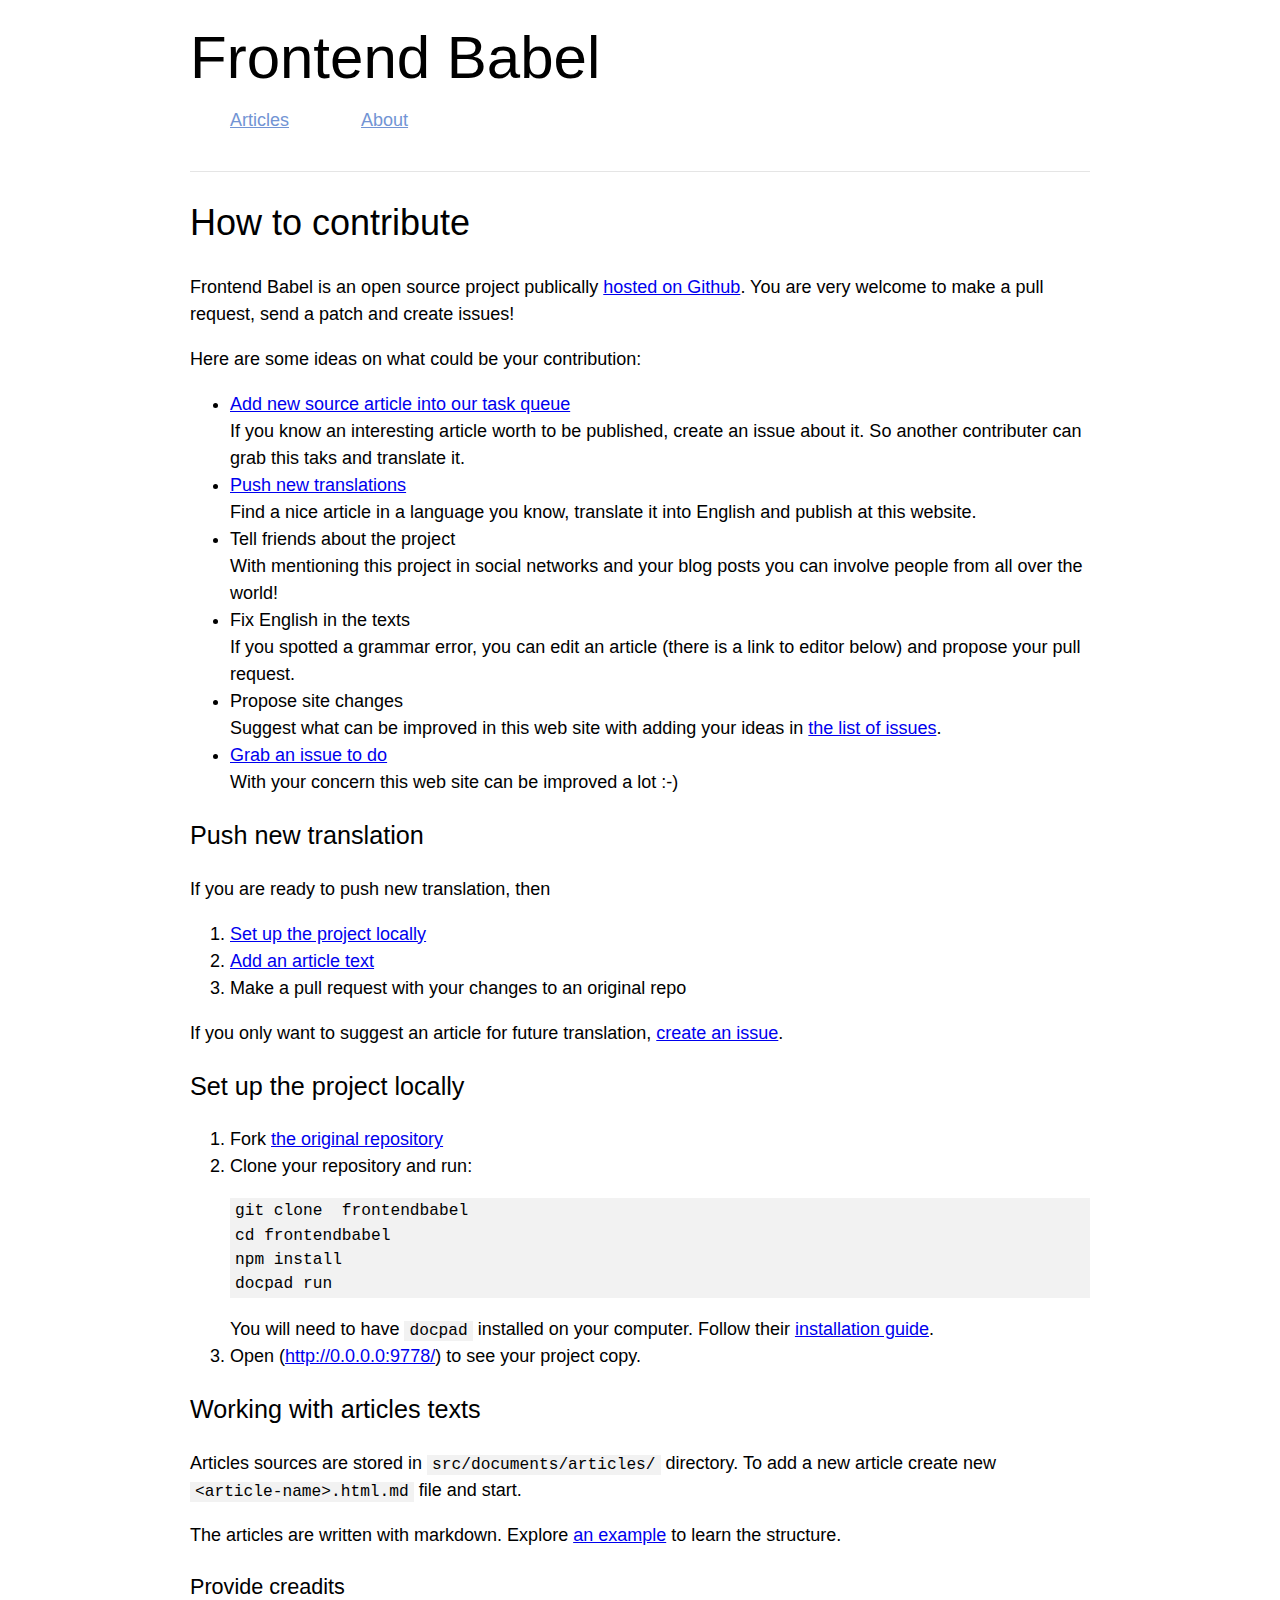
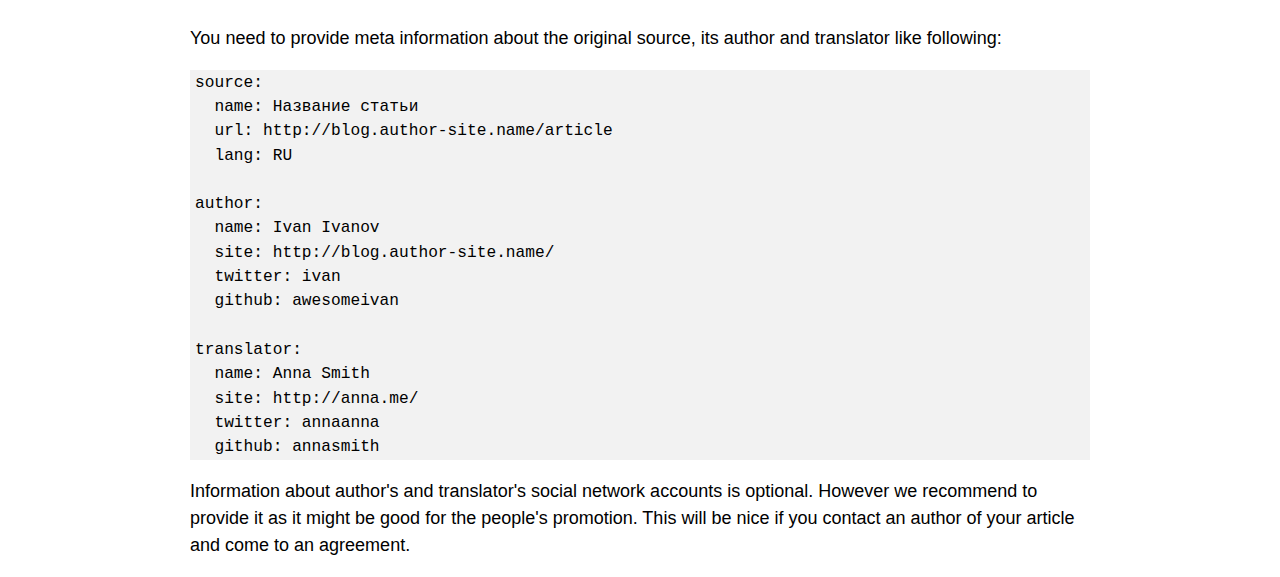
<file: pages/how-to-contribute/index.html>
<!DOCTYPE html>
<html>
	<head>
		<title>How to contribute</title>
		<meta http-equiv="REFRESH" content="0;url=/how-to-contribute">
		<link rel="canonical" href="/how-to-contribute" />
	</head>
	<body>
		This page has moved. You will be automatically redirected to its new location. If you aren't forwarded to the new page, <a href="/how-to-contribute">click here</a>.
	</body>
</html>
</file>
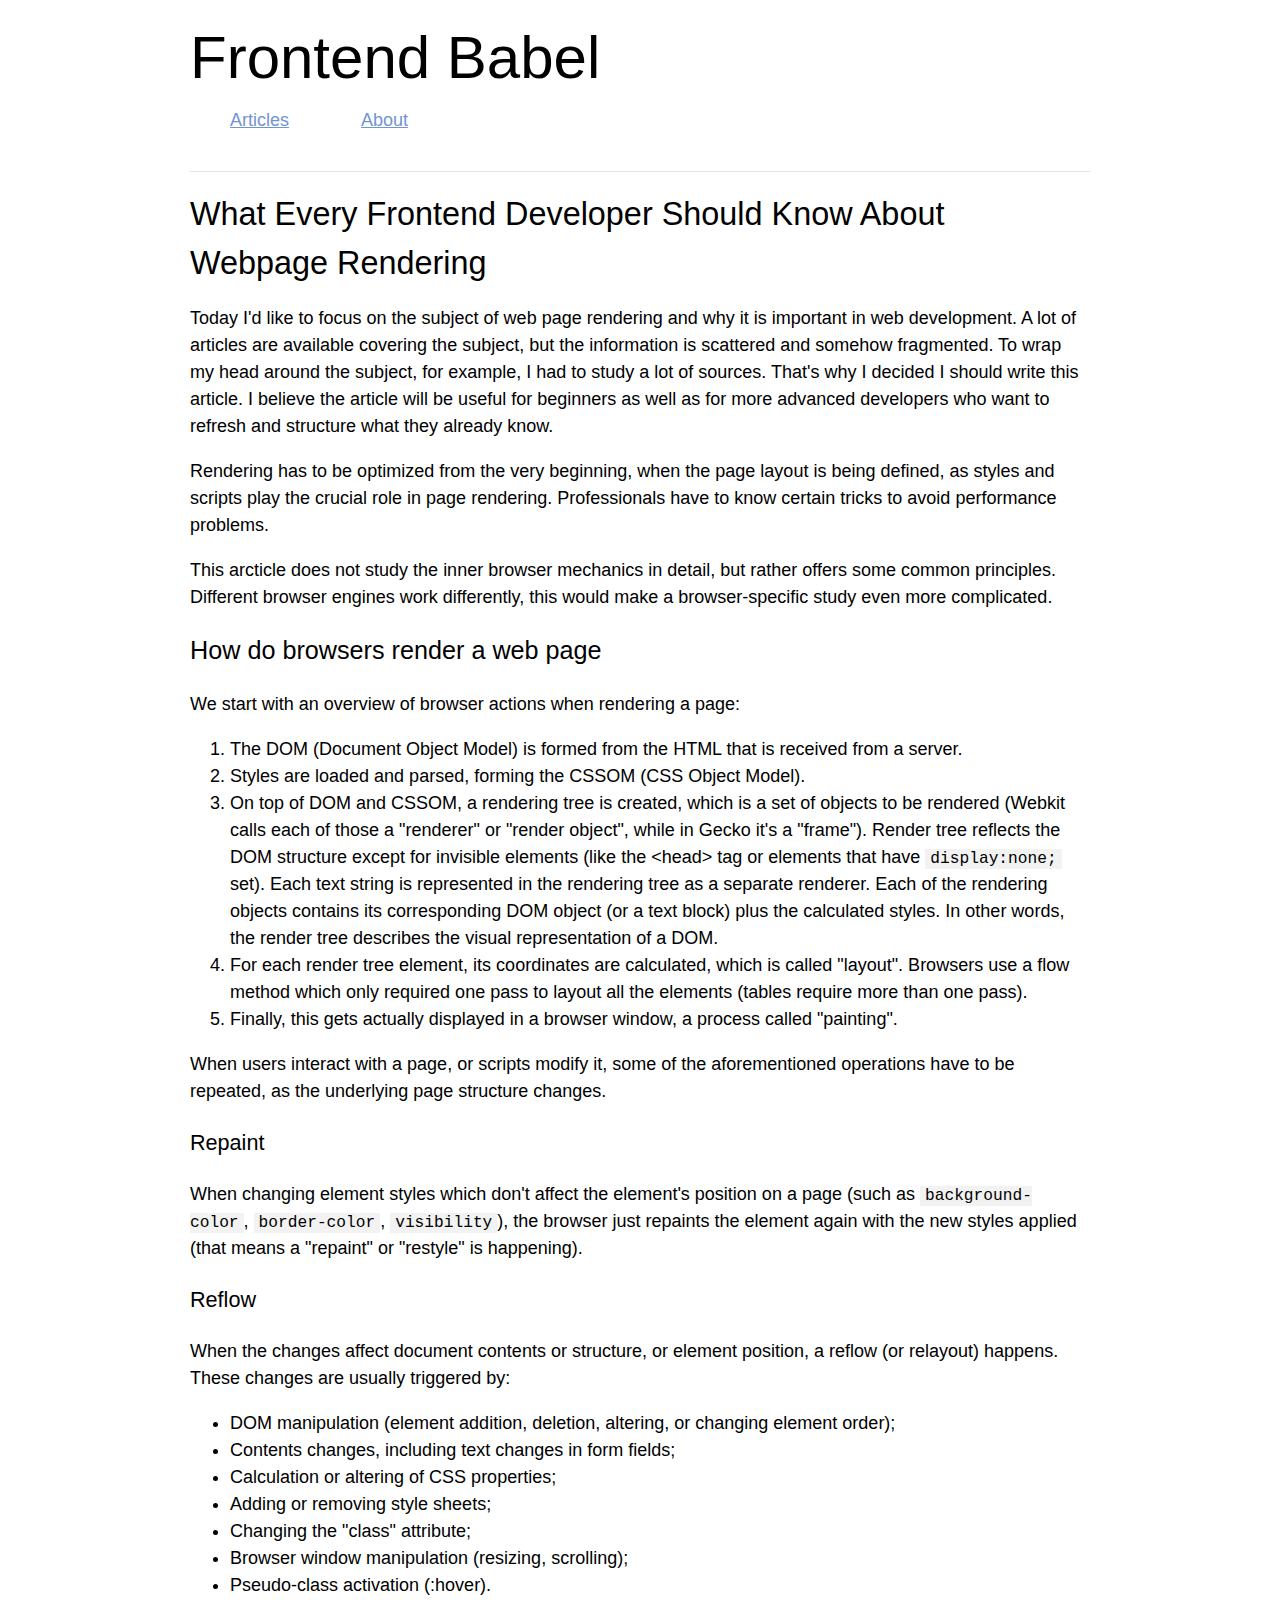
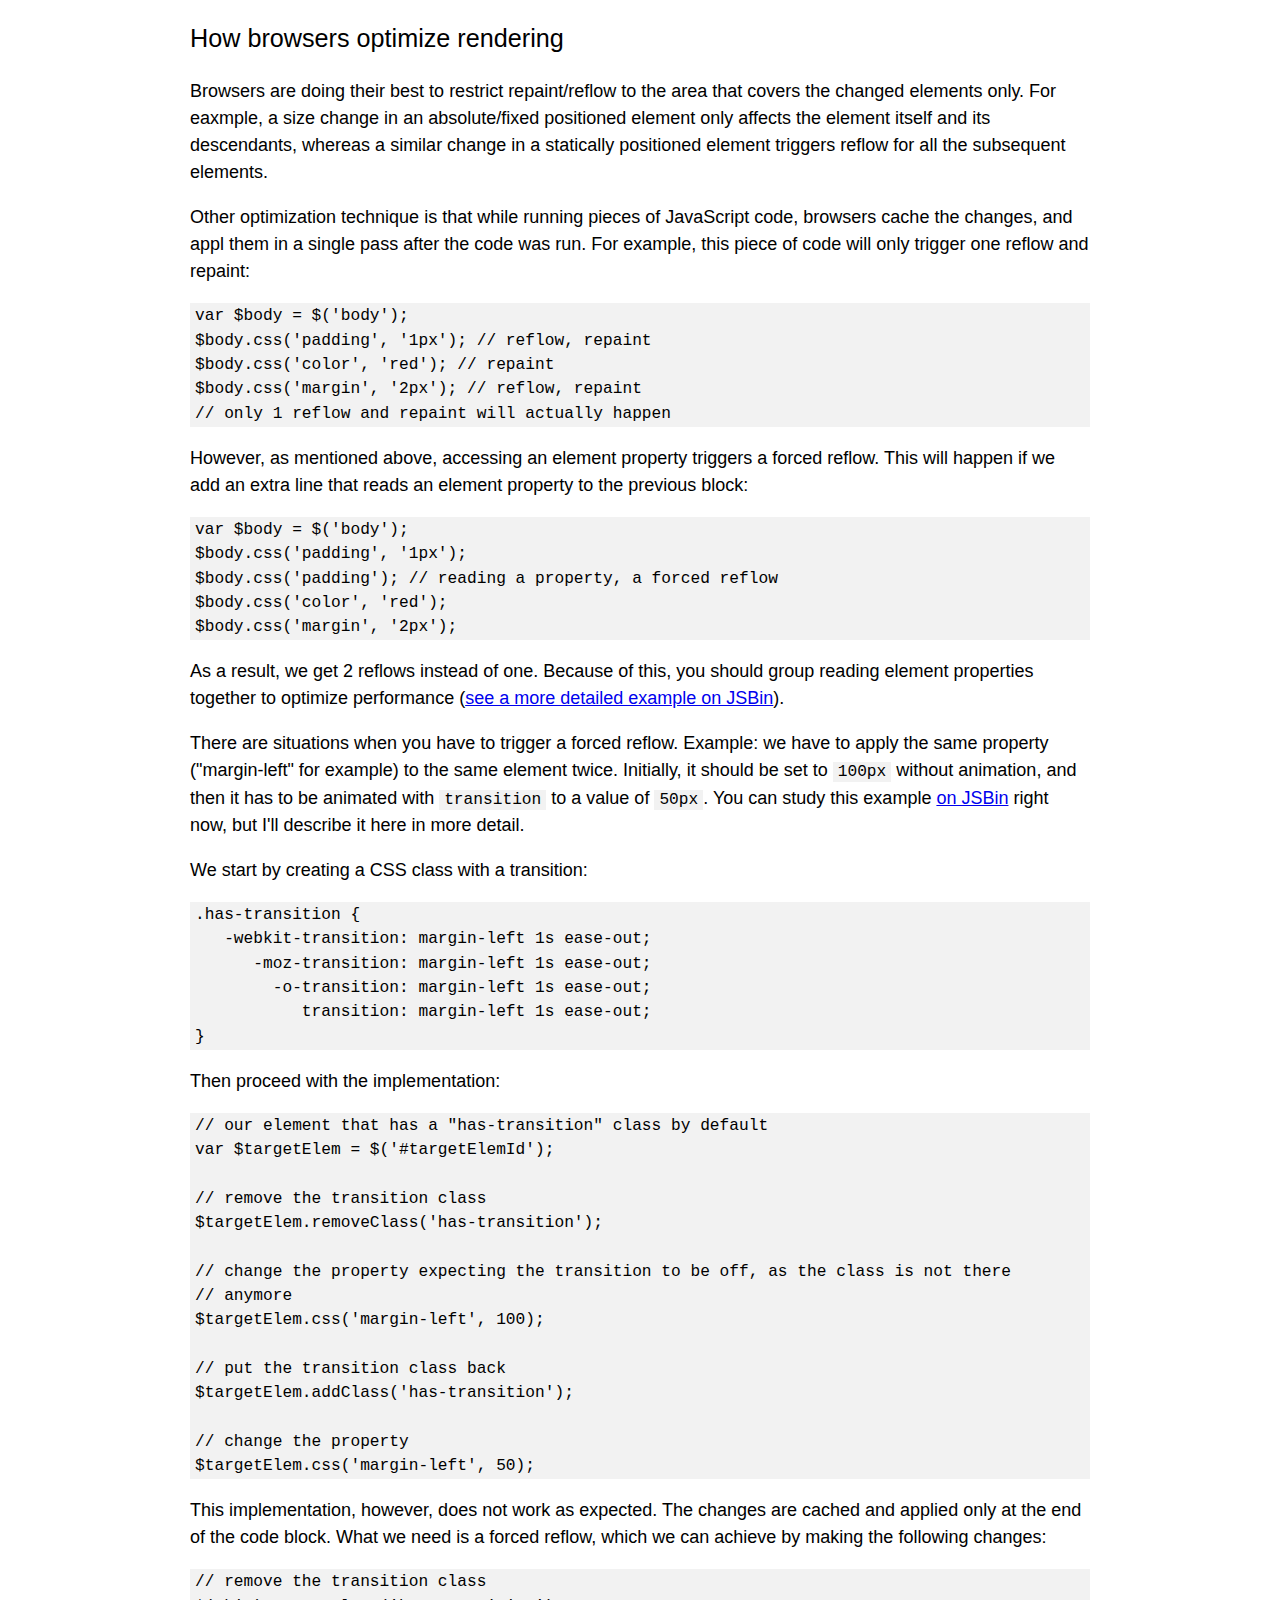
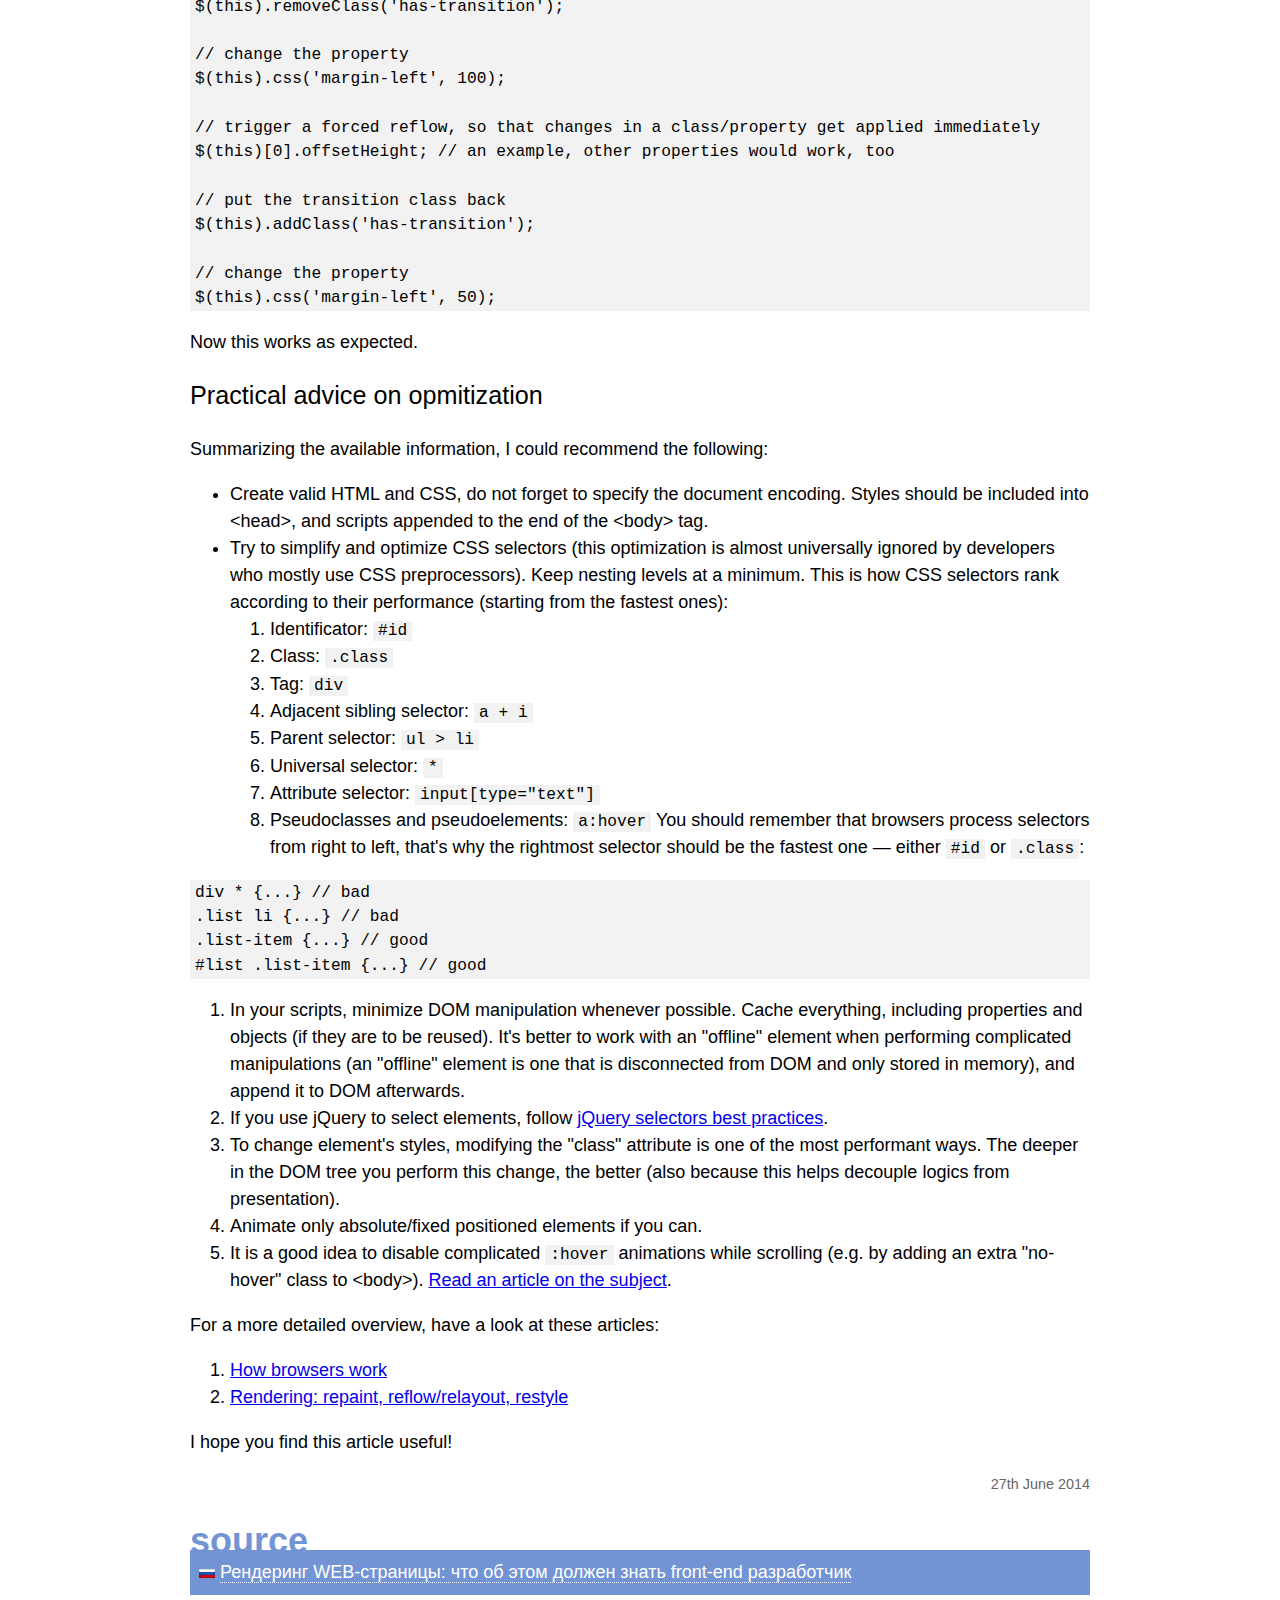
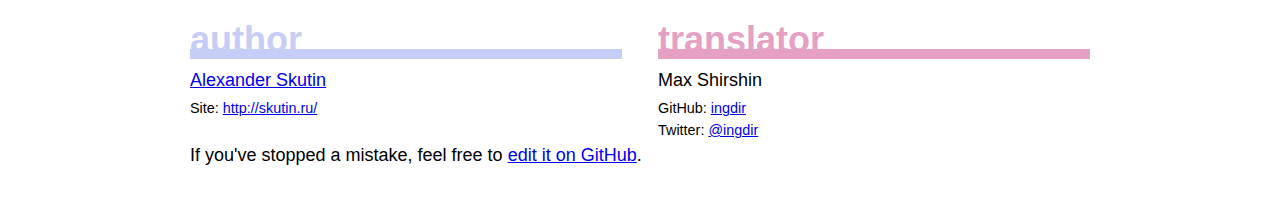
<file: articles/webpage-rendering-101.html>
<!DOCTYPE html>
<html>
	<head>
		<title>What Every Frontend Developer Should Know About Webpage Rendering</title>
		<meta http-equiv="REFRESH" content="0;url=/articles/webpage-rendering-101">
		<link rel="canonical" href="/articles/webpage-rendering-101" />
	</head>
	<body>
		This page has moved. You will be automatically redirected to its new location. If you aren't forwarded to the new page, <a href="/articles/webpage-rendering-101">click here</a>.
	</body>
</html>
</file>
<file: desktop.bundles/index/index.min.css>
.flag-NOWHERE,.flag-ABKHAZIA,.flag-AD,.flag-AE,.flag-AF,.flag-AG,.flag-AI,.flag-AL,.flag-AM,.flag-AN,.flag-AO,.flag-AQ,.flag-AR,.flag-AS,.flag-AT,.flag-AU,.flag-AW,.flag-AX,.flag-AZ,.flag-BA,.flag-BB,.flag-BD,.flag-BE,.flag-BF,.flag-BG,.flag-BH,.flag-BI,.flag-BJ,.flag-BL,.flag-BM,.flag-BN,.flag-BO,.flag-BR,.flag-BS,.flag-BT,.flag-BV,.flag-BW,.flag-BY,.flag-BZ,.flag-CA,.flag-CC,.flag-CD,.flag-CF,.flag-CG,.flag-CH,.flag-CI,.flag-CK,.flag-CL,.flag-CM,.flag-CN,.flag-CO,.flag-CR,.flag-CU,.flag-CV,.flag-CX,.flag-CY,.flag-CZ,.flag-DE,.flag-DJ,.flag-DK,.flag-DM,.flag-DO,.flag-DZ,.flag-EC,.flag-EE,.flag-EG,.flag-EH,.flag-ER,.flag-ES-CE,.flag-ES-ML,.flag-ES,.flag-ET,.flag-EU,.flag-FI,.flag-FJ,.flag-FK,.flag-FM,.flag-FO,.flag-FR,.flag-GA,.flag-GB,.flag-GD,.flag-GE,.flag-GF,.flag-GG,.flag-GH,.flag-GI,.flag-GL,.flag-GM,.flag-GN,.flag-GP,.flag-GQ,.flag-GR,.flag-GS,.flag-GT,.flag-GU,.flag-GW,.flag-GY,.flag-HK,.flag-HM,.flag-HN,.flag-HR,.flag-HT,.flag-HU,.flag-IC,.flag-ID,.flag-IE,.flag-IL,.flag-IM,.flag-IN,.flag-IO,.flag-IQ,.flag-IR,.flag-IS,.flag-IT,.flag-JE,.flag-JM,.flag-JO,.flag-JP,.flag-KE,.flag-KG,.flag-KH,.flag-KI,.flag-KM,.flag-KN,.flag-KOSOVO,.flag-KP,.flag-KR,.flag-KW,.flag-KY,.flag-KZ,.flag-LA,.flag-LB,.flag-LC,.flag-LI,.flag-LK,.flag-LR,.flag-LS,.flag-LT,.flag-LU,.flag-LV,.flag-LY,.flag-MA,.flag-MC,.flag-MD,.flag-ME,.flag-MF,.flag-MG,.flag-MH,.flag-MK,.flag-ML,.flag-MM,.flag-MN,.flag-MO,.flag-MP,.flag-MQ,.flag-MR,.flag-MS,.flag-MT,.flag-MU,.flag-MV,.flag-MW,.flag-MX,.flag-MY,.flag-MZ,.flag-NA,.flag-NC,.flag-NE,.flag-NF,.flag-NG,.flag-NI,.flag-NKR,.flag-NL,.flag-NO,.flag-NP,.flag-NR,.flag-NU,.flag-NZ,.flag-OM,.flag-PA,.flag-PE,.flag-PF,.flag-PG,.flag-PH,.flag-PK,.flag-PL,.flag-PM,.flag-PN,.flag-PR,.flag-PS,.flag-PT,.flag-PW,.flag-PY,.flag-QA,.flag-RE,.flag-RO,.flag-RS,.flag-RU,.flag-RW,.flag-SA,.flag-SB,.flag-SC,.flag-SD,.flag-SE,.flag-SG,.flag-SH,.flag-SI,.flag-SJ,.flag-SK,.flag-SL,.flag-SM,.flag-SN,.flag-SO,.flag-SOUTH-OSSETIA,.flag-SR,.flag-SS,.flag-ST,.flag-SV,.flag-SY,.flag-SZ,.flag-TC,.flag-TD,.flag-TF,.flag-TG,.flag-TH,.flag-TJ,.flag-TK,.flag-TL,.flag-TM,.flag-TN,.flag-TO,.flag-TR,.flag-TT,.flag-TV,.flag-TW,.flag-TZ,.flag-UA,.flag-UG,.flag-UM,.flag-US,.flag-UY,.flag-UZ,.flag-VA,.flag-VC,.flag-VE,.flag-VG,.flag-VI,.flag-VN,.flag-VU,.flag-WF,.flag-WS,.flag-YE,.flag-YT,.flag-ZA,.flag-ZM,.flag-ZW{background:url("../../desktop.blocks/flags/flags.png") no-repeat 0 9px;display:-moz-inline-box;-moz-box-orient:vertical;display:inline-block;*display:inline;*zoom:1;vertical-align:baseline;position:relative;overflow:hidden;width:16px;height:9px;font-size:0;line-height:0;margin:0;padding:0}.flag-ABKHAZIA{background-position:0 0}.flag-AD{background-position:0 -9px}.flag-AE{background-position:0 -18px}.flag-AF{background-position:0 -27px}.flag-AG{background-position:0 -36px}.flag-AI{background-position:0 -45px}.flag-AL{background-position:0 -54px}.flag-AM{background-position:0 -63px}.flag-AN{background-position:0 -72px}.flag-AO{background-position:0 -81px}.flag-AQ{background-position:0 -90px}.flag-AR{background-position:0 -99px}.flag-AS{background-position:0 -108px}.flag-AT{background-position:0 -117px}.flag-AU{background-position:0 -126px}.flag-AW{background-position:0 -135px}.flag-AX{background-position:0 -144px}.flag-AZ{background-position:0 -153px}.flag-BA{background-position:0 -162px}.flag-BB{background-position:0 -171px}.flag-BD{background-position:0 -180px}.flag-BE{background-position:0 -189px}.flag-BF{background-position:0 -198px}.flag-BG{background-position:0 -207px}.flag-BH{background-position:0 -216px}.flag-BI{background-position:0 -225px}.flag-BJ{background-position:0 -234px}.flag-BL{background-position:0 -243px}.flag-BM{background-position:0 -252px}.flag-BN{background-position:0 -261px}.flag-BO{background-position:0 -270px}.flag-BR{background-position:0 -279px}.flag-BS{background-position:0 -288px}.flag-BT{background-position:0 -297px}.flag-BV{background-position:0 -306px}.flag-BW{background-position:0 -315px}.flag-BY{background-position:0 -324px}.flag-BZ{background-position:0 -333px}.flag-CA{background-position:0 -342px}.flag-CC{background-position:0 -351px}.flag-CD{background-position:0 -360px}.flag-CF{background-position:0 -369px}.flag-CG{background-position:0 -378px}.flag-CH{background-position:0 -387px}.flag-CI{background-position:0 -396px}.flag-CK{background-position:0 -405px}.flag-CL{background-position:0 -414px}.flag-CM{background-position:0 -423px}.flag-CN{background-position:0 -432px}.flag-CO{background-position:0 -441px}.flag-CR{background-position:0 -450px}.flag-CU{background-position:0 -459px}.flag-CV{background-position:0 -468px}.flag-CX{background-position:0 -477px}.flag-CY{background-position:0 -486px}.flag-CZ{background-position:0 -495px}.flag-DE{background-position:0 -504px}.flag-DJ{background-position:0 -513px}.flag-DK{background-position:0 -522px}.flag-DM{background-position:0 -531px}.flag-DO{background-position:0 -540px}.flag-DZ{background-position:0 -549px}.flag-EC{background-position:0 -558px}.flag-EE{background-position:0 -567px}.flag-EG{background-position:0 -576px}.flag-EH{background-position:0 -585px}.flag-ER{background-position:0 -594px}.flag-ES-CE{background-position:0 -603px}.flag-ES-ML{background-position:0 -612px}.flag-ES{background-position:0 -621px}.flag-ET{background-position:0 -630px}.flag-EU{background-position:0 -639px}.flag-FI{background-position:0 -648px}.flag-FJ{background-position:0 -657px}.flag-FK{background-position:0 -666px}.flag-FM{background-position:0 -675px}.flag-FO{background-position:0 -684px}.flag-FR{background-position:0 -693px}.flag-GA{background-position:0 -702px}.flag-GB{background-position:0 -711px}.flag-GD{background-position:0 -720px}.flag-GE{background-position:0 -729px}.flag-GF{background-position:0 -738px}.flag-GG{background-position:0 -747px}.flag-GH{background-position:0 -756px}.flag-GI{background-position:0 -765px}.flag-GL{background-position:0 -774px}.flag-GM{background-position:0 -783px}.flag-GN{background-position:0 -792px}.flag-GP{background-position:0 -801px}.flag-GQ{background-position:0 -810px}.flag-GR{background-position:0 -819px}.flag-GS{background-position:0 -828px}.flag-GT{background-position:0 -837px}.flag-GU{background-position:0 -846px}.flag-GW{background-position:0 -855px}.flag-GY{background-position:0 -864px}.flag-HK{background-position:0 -873px}.flag-HM{background-position:0 -882px}.flag-HN{background-position:0 -891px}.flag-HR{background-position:0 -900px}.flag-HT{background-position:0 -909px}.flag-HU{background-position:0 -918px}.flag-IC{background-position:0 -927px}.flag-ID{background-position:0 -936px}.flag-IE{background-position:0 -945px}.flag-IL{background-position:0 -954px}.flag-IM{background-position:0 -963px}.flag-IN{background-position:0 -972px}.flag-IO{background-position:0 -981px}.flag-IQ{background-position:0 -990px}.flag-IR{background-position:0 -999px}.flag-IS{background-position:0 -1008px}.flag-IT{background-position:0 -1017px}.flag-JE{background-position:0 -1026px}.flag-JM{background-position:0 -1035px}.flag-JO{background-position:0 -1044px}.flag-JP{background-position:0 -1053px}.flag-KE{background-position:0 -1062px}.flag-KG{background-position:0 -1071px}.flag-KH{background-position:0 -1080px}.flag-KI{background-position:0 -1089px}.flag-KM{background-position:0 -1098px}.flag-KN{background-position:0 -1107px}.flag-KOSOVO{background-position:0 -1116px}.flag-KP{background-position:0 -1125px}.flag-KR{background-position:0 -1134px}.flag-KW{background-position:0 -1143px}.flag-KY{background-position:0 -1152px}.flag-KZ{background-position:0 -1161px}.flag-LA{background-position:0 -1170px}.flag-LB{background-position:0 -1179px}.flag-LC{background-position:0 -1188px}.flag-LI{background-position:0 -1197px}.flag-LK{background-position:0 -1206px}.flag-LR{background-position:0 -1215px}.flag-LS{background-position:0 -1224px}.flag-LT{background-position:0 -1233px}.flag-LU{background-position:0 -1242px}.flag-LV{background-position:0 -1251px}.flag-LY{background-position:0 -1260px}.flag-MA{background-position:0 -1269px}.flag-MC{background-position:0 -1278px}.flag-MD{background-position:0 -1287px}.flag-ME{background-position:0 -1296px}.flag-MF{background-position:0 -1305px}.flag-MG{background-position:0 -1314px}.flag-MH{background-position:0 -1323px}.flag-MK{background-position:0 -1332px}.flag-ML{background-position:0 -1341px}.flag-MM{background-position:0 -1350px}.flag-MN{background-position:0 -1359px}.flag-MO{background-position:0 -1368px}.flag-MP{background-position:0 -1377px}.flag-MQ{background-position:0 -1386px}.flag-MR{background-position:0 -1395px}.flag-MS{background-position:0 -1404px}.flag-MT{background-position:0 -1413px}.flag-MU{background-position:0 -1422px}.flag-MV{background-position:0 -1431px}.flag-MW{background-position:0 -1440px}.flag-MX{background-position:0 -1449px}.flag-MY{background-position:0 -1458px}.flag-MZ{background-position:0 -1467px}.flag-NA{background-position:0 -1476px}.flag-NC{background-position:0 -1485px}.flag-NE{background-position:0 -1494px}.flag-NF{background-position:0 -1503px}.flag-NG{background-position:0 -1512px}.flag-NI{background-position:0 -1521px}.flag-NKR{background-position:0 -1530px}.flag-NL{background-position:0 -1539px}.flag-NO{background-position:0 -1548px}.flag-NP{background-position:0 -1557px}.flag-NR{background-position:0 -1566px}.flag-NU{background-position:0 -1575px}.flag-NZ{background-position:0 -1584px}.flag-OM{background-position:0 -1593px}.flag-PA{background-position:0 -1602px}.flag-PE{background-position:0 -1611px}.flag-PF{background-position:0 -1620px}.flag-PG{background-position:0 -1629px}.flag-PH{background-position:0 -1638px}.flag-PK{background-position:0 -1647px}.flag-PL{background-position:0 -1656px}.flag-PM{background-position:0 -1665px}.flag-PN{background-position:0 -1674px}.flag-PR{background-position:0 -1683px}.flag-PS{background-position:0 -1692px}.flag-PT{background-position:0 -1701px}.flag-PW{background-position:0 -1710px}.flag-PY{background-position:0 -1719px}.flag-QA{background-position:0 -1728px}.flag-RE{background-position:0 -1737px}.flag-RO{background-position:0 -1746px}.flag-RS{background-position:0 -1755px}.flag-RU{background-position:0 -1764px}.flag-RW{background-position:0 -1773px}.flag-SA{background-position:0 -1782px}.flag-SB{background-position:0 -1791px}.flag-SC{background-position:0 -1800px}.flag-SD{background-position:0 -1809px}.flag-SE{background-position:0 -1818px}.flag-SG{background-position:0 -1827px}.flag-SH{background-position:0 -1836px}.flag-SI{background-position:0 -1845px}.flag-SJ{background-position:0 -1854px}.flag-SK{background-position:0 -1863px}.flag-SL{background-position:0 -1872px}.flag-SM{background-position:0 -1881px}.flag-SN{background-position:0 -1890px}.flag-SO{background-position:0 -1899px}.flag-SOUTH-OSSETIA{background-position:0 -1908px}.flag-SR{background-position:0 -1917px}.flag-SS{background-position:0 -1926px}.flag-ST{background-position:0 -1935px}.flag-SV{background-position:0 -1944px}.flag-SY{background-position:0 -1953px}.flag-SZ{background-position:0 -1962px}.flag-TC{background-position:0 -1971px}.flag-TD{background-position:0 -1980px}.flag-TF{background-position:0 -1989px}.flag-TG{background-position:0 -1998px}.flag-TH{background-position:0 -2007px}.flag-TJ{background-position:0 -2016px}.flag-TK{background-position:0 -2025px}.flag-TL{background-position:0 -2034px}.flag-TM{background-position:0 -2043px}.flag-TN{background-position:0 -2052px}.flag-TO{background-position:0 -2061px}.flag-TR{background-position:0 -2070px}.flag-TT{background-position:0 -2079px}.flag-TV{background-position:0 -2088px}.flag-TW{background-position:0 -2097px}.flag-TZ{background-position:0 -2106px}.flag-UA{background-position:0 -2115px}.flag-UG{background-position:0 -2124px}.flag-UM{background-position:0 -2133px}.flag-US{background-position:0 -2142px}.flag-UY{background-position:0 -2151px}.flag-UZ{background-position:0 -2160px}.flag-VA{background-position:0 -2169px}.flag-VC{background-position:0 -2178px}.flag-VE{background-position:0 -2187px}.flag-VG{background-position:0 -2196px}.flag-VI{background-position:0 -2205px}.flag-VN{background-position:0 -2214px}.flag-VU{background-position:0 -2223px}.flag-WF{background-position:0 -2232px}.flag-WS{background-position:0 -2241px}.flag-YE{background-position:0 -2250px}.flag-YT{background-position:0 -2259px}.flag-ZA{background-position:0 -2268px}.flag-ZM{background-position:0 -2277px}.flag-ZW{background-position:0 -2286px}.header{border:rgba(0,0,0,.1)solid;border-width:0 0 1px 0;padding:1.25em 0;font-size:18px}.logo{font-size:60px}.site-menu{display:table;list-style:none;margin:0;margin-left:-2em}.site-menu__item{display:table-cell;padding:1em 2em}.site-menu__item_current{background-color:#ddd}.link{color:#7294D4}.content{margin-top:1em;font-size:18px;line-height:1.5}.content code{font-family:Menlo,Monaco,Courier New,monospace,serif;font-size:90%;background-color:rgba(0,0,0,.05);font-weight:300;padding:1px 5px}.text-header__anchor{text-decoration:none;color:inherit}.text-header__anchor:before{content:'# ';display:block;position:absolute;margin-left:-1em;visibility:hidden}.text-header__anchor:hover::before{visibility:visible}.article__date{color:#666;font-size:.8em;text-align:right}.article__tip{color:#666;font-size:.8em}.article-source{background-color:#7294D4;position:relative;padding:.5em;margin-top:3em}.article-source::before{content:'source';color:#7294D4;font-size:36px;display:block;position:absolute;top:-36px;left:0;font-weight:700}.article-source__link{color:#FFF;text-decoration:none;border:#FFF dotted;border-width:0 0 1px 0}.text-image{max-width:100%}.text-image_size_small{cursor:-webkit-zoom-in;cursor:zoom-in}.text-image_size_normal{max-width:initial;cursor:-webkit-zoom-out;cursor:zoom-out}.credits{display:table;width:100%;margin-top:3em}.credits__author{position:relative;margin-top:3em;display:table-cell;width:50%;border-right:#FFF 1em solid}.credits__author::before{content:'author';color:#C6CDF7;font-size:36px;display:block;position:absolute;top:-36px;left:0;font-weight:700}.credits__author::after{content:'';position:absolute;background-color:#C6CDF7;width:100%;height:10px;top:0;left:0}.credits__translator{position:relative;margin-top:3em;display:table-cell;width:50%;border-left:#FFF 1em solid}.credits__translator::before{content:'translator';color:#E6A0C4;font-size:36px;display:block;position:absolute;top:-36px;left:0;font-weight:700}.credits__translator::after{content:'';position:absolute;background-color:#E6A0C4;width:100%;height:10px;top:0;left:0}.credits__var,.credits__val{display:inline;margin:0}.credits__name{margin:1em 0 .25em 0}.credits__name .credits__var{display:none}.credits__name .credits__val{margin:0}.credits__site,.credits__github,.credits__twitter{font-size:.8em;margin:0}.comments{display:block;margin-top:3em}.posts-list{list-style:none;margin:0;padding:0}.posts-list__item{margin:0 0 2em}.posts-list__link{display:block;font-size:1.4em}.post-list__meta{font-size:.8em}.footer{border:rgba(0,0,0,.1)solid;border-width:1px 0 0 0}pre code{display:block;padding:.5em;background:#F0F0F0}pre code,pre .subst,pre .tag .title,pre .lisp .title,pre .clojure .built_in,pre .nginx .title{color:#000}pre .string,pre .title,pre .constant,pre .parent,pre .tag .value,pre .rules .value,pre .rules .value .number,pre .preprocessor,pre .haml .symbol,pre .ruby .symbol,pre .ruby .symbol .string,pre .aggregate,pre .template_tag,pre .django .variable,pre .smalltalk .class,pre .addition,pre .flow,pre .stream,pre .bash .variable,pre .apache .tag,pre .apache .cbracket,pre .tex .command,pre .tex .special,pre .erlang_repl .function_or_atom,pre .asciidoc .header,pre .markdown .header,pre .coffeescript .attribute{color:#800}pre .comment,pre .annotation,pre .template_comment,pre .diff .header,pre .chunk,pre .asciidoc .blockquote,pre .markdown .blockquote{color:#888}pre .number,pre .date,pre .regexp,pre .literal,pre .hexcolor,pre .smalltalk .symbol,pre .smalltalk .char,pre .go .constant,pre .change,pre .lasso .variable,pre .asciidoc .bullet,pre .markdown .bullet,pre .asciidoc .link_url,pre .markdown .link_url{color:#080}pre .label,pre .javadoc,pre .ruby .string,pre .decorator,pre .filter .argument,pre .localvars,pre .array,pre .attr_selector,pre .important,pre .pseudo,pre .pi,pre .haml .bullet,pre .doctype,pre .deletion,pre .envvar,pre .shebang,pre .apache .sqbracket,pre .nginx .built_in,pre .tex .formula,pre .erlang_repl .reserved,pre .prompt,pre .asciidoc .link_label,pre .markdown .link_label,pre .vhdl .attribute,pre .clojure .attribute,pre .asciidoc .attribute,pre .lasso .attribute,pre .coffeescript .property{color:#88F}pre .keyword,pre .id,pre .title,pre .built_in,pre .aggregate,pre .css .tag,pre .javadoctag,pre .phpdoc,pre .yardoctag,pre .smalltalk .class,pre .winutils,pre .bash .variable,pre .apache .tag,pre .go .typename,pre .tex .command,pre .asciidoc .strong,pre .markdown .strong,pre .request,pre .status{font-weight:700}pre .asciidoc .emphasis,pre .markdown .emphasis{font-style:italic}pre .nginx .built_in{font-weight:400}pre .coffeescript .javascript,pre .javascript .xml,pre .lasso .markup,pre .tex .formula,pre .xml .javascript,pre .xml .vbscript,pre .xml .css,pre .xml .cdata{opacity:.5}.page{background:#fff;font-family:'Noto Sans',sans-serif;font-weight:300;max-width:900px;margin:0 auto}.page__title{font-size:1.8em;margin:0;font-weight:300}.text-header{font-weight:300}.text-header_lvl_2{font-size:1.4em}.text-header_lvl_3{font-size:1.2em}.highlight_theme_solarized-light code{display:block;padding:.5em;background:#fdf6e3;color:#657b83}.highlight_theme_solarized-light .comment,.highlight_theme_solarized-light .template_comment,.highlight_theme_solarized-light .diff .header,.highlight_theme_solarized-light .doctype,.highlight_theme_solarized-light .pi,.highlight_theme_solarized-light .lisp .string,.highlight_theme_solarized-light .javadoc{color:#93a1a1;font-style:italic}.highlight_theme_solarized-light .keyword,.highlight_theme_solarized-light .winutils,.highlight_theme_solarized-light .method,.highlight_theme_solarized-light .addition,.highlight_theme_solarized-light .css .tag,.highlight_theme_solarized-light .request,.highlight_theme_solarized-light .status,.highlight_theme_solarized-light .nginx .title{color:#859900}.highlight_theme_solarized-light .number,.highlight_theme_solarized-light .command,.highlight_theme_solarized-light .string,.highlight_theme_solarized-light .tag .value,.highlight_theme_solarized-light .phpdoc,.highlight_theme_solarized-light .tex .formula,.highlight_theme_solarized-light .regexp,.highlight_theme_solarized-light .hexcolor{color:#2aa198}.highlight_theme_solarized-light .title,.highlight_theme_solarized-light .localvars,.highlight_theme_solarized-light .chunk,.highlight_theme_solarized-light .decorator,.highlight_theme_solarized-light .builtin,.highlight_theme_solarized-light .built_in,.highlight_theme_solarized-light .identifier,.highlight_theme_solarized-light .title .keymethods,.highlight_theme_solarized-light .vhdl .literal,.highlight_theme_solarized-light .id{color:#268bd2}.highlight_theme_solarized-light .attribute,.highlight_theme_solarized-light .variable,.highlight_theme_solarized-light .instancevar,.highlight_theme_solarized-light .lisp .body,.highlight_theme_solarized-light .smalltalk .number,.highlight_theme_solarized-light .constant,.highlight_theme_solarized-light .class .title,.highlight_theme_solarized-light .parent,.highlight_theme_solarized-light .haskell .type{color:#b58900}.highlight_theme_solarized-light .preprocessor,.highlight_theme_solarized-light .preprocessor .keyword,.highlight_theme_solarized-light .shebang,.highlight_theme_solarized-light .symbol,.highlight_theme_solarized-light .diff .change,.highlight_theme_solarized-light .special,.highlight_theme_solarized-light .keymethods,.highlight_theme_solarized-light .attr_selector,.highlight_theme_solarized-light .important,.highlight_theme_solarized-light .subst,.highlight_theme_solarized-light .cdata{color:#cb4b16}.highlight_theme_solarized-light .deletion{color:#dc322f}.highlight_theme_solarized-light .tex .formula{background:#eee8d5}.highlight_theme_solarized-light code{background:rgba(0,0,0,.05)}.highlight_theme_github code{display:block;padding:.5em;color:#000;background:#f8f8ff}.highlight_theme_github .comment,.highlight_theme_github .template_comment,.highlight_theme_github .diff .header,.highlight_theme_github .javadoc{color:#998;font-style:italic}.highlight_theme_github .keyword,.highlight_theme_github .css .rule .keyword,.highlight_theme_github .winutils,.highlight_theme_github .javascript .title,.highlight_theme_github .lisp .title,.highlight_theme_github .nginx .title,.highlight_theme_github .subst,.highlight_theme_github .request,.highlight_theme_github .status{color:#000;font-weight:700}.highlight_theme_github .number,.highlight_theme_github .hexcolor{color:#40a070}.highlight_theme_github .string,.highlight_theme_github .tag .value,.highlight_theme_github .phpdoc,.highlight_theme_github .tex .formula{color:#d14}.highlight_theme_github .title,.highlight_theme_github .id{color:#900;font-weight:700}.highlight_theme_github .javascript .title,.highlight_theme_github .lisp .title,.highlight_theme_github .subst{font-weight:400}.highlight_theme_github .class .title,.highlight_theme_github .haskell .type,.highlight_theme_github .vhdl .literal,.highlight_theme_github .tex .command{color:#458;font-weight:700}.highlight_theme_github .tag,.highlight_theme_github .tag .title,.highlight_theme_github .rules .property,.highlight_theme_github .django .tag .keyword{color:navy;font-weight:400}.highlight_theme_github .attribute,.highlight_theme_github .variable,.highlight_theme_github .instancevar,.highlight_theme_github .lisp .body{color:teal}.highlight_theme_github .regexp{color:#009926}.highlight_theme_github .class{color:#458;font-weight:700}.highlight_theme_github .symbol,.highlight_theme_github .ruby .symbol .string,.highlight_theme_github .ruby .symbol .keyword,.highlight_theme_github .ruby .symbol .keymethods,.highlight_theme_github .lisp .keyword,.highlight_theme_github .tex .special,.highlight_theme_github .input_number{color:#990073}.highlight_theme_github .builtin,.highlight_theme_github .built_in,.highlight_theme_github .lisp .title{color:#0086b3}.highlight_theme_github .preprocessor,.highlight_theme_github .pi,.highlight_theme_github .doctype,.highlight_theme_github .shebang,.highlight_theme_github .cdata{color:#999;font-weight:700}.highlight_theme_github .deletion{background:#fdd}.highlight_theme_github .addition{background:#dfd}.highlight_theme_github .diff .change{background:#0086b3}.highlight_theme_github .chunk{color:#aaa}.highlight_theme_github .tex .formula{opacity:.5}
</file>
